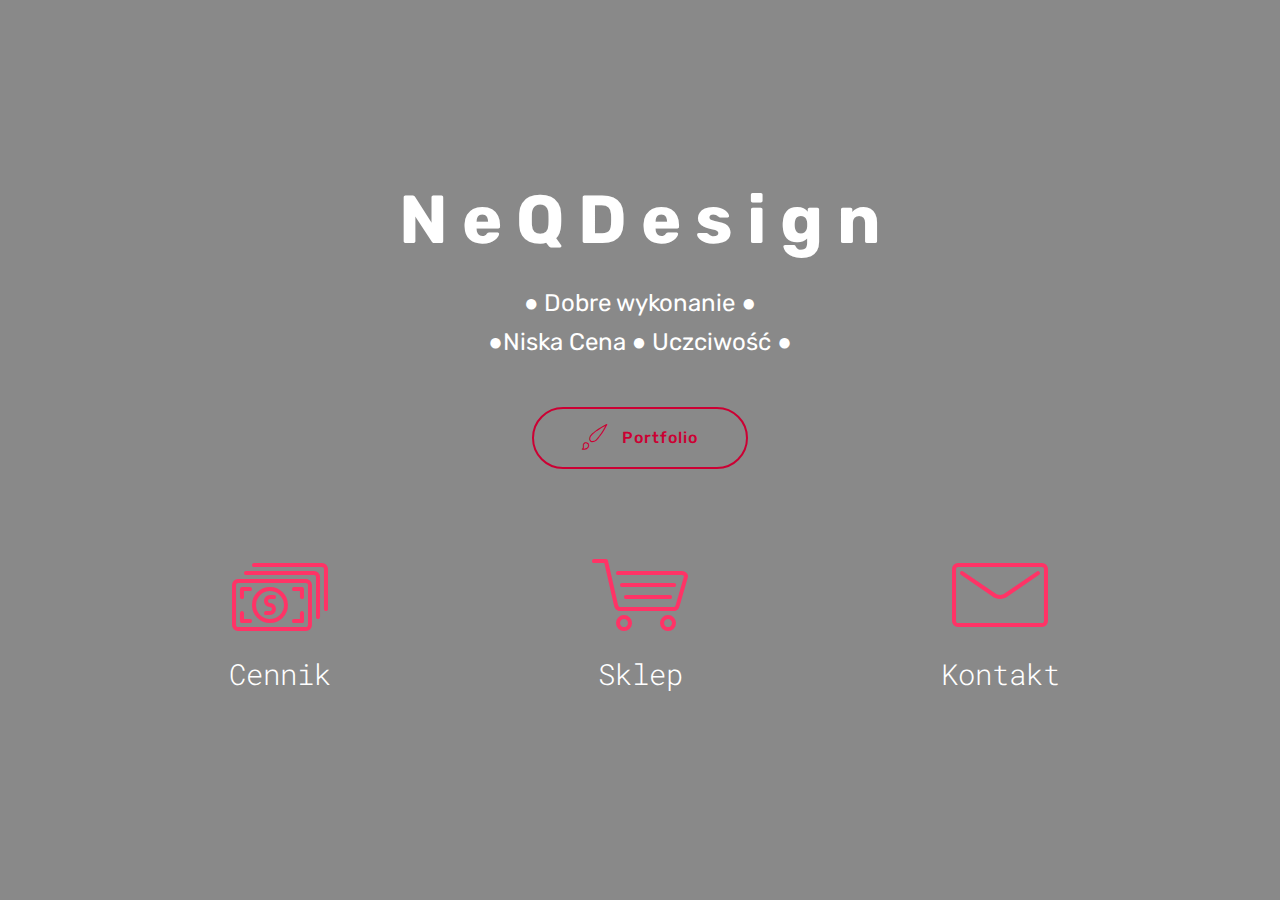
<file: index.html>
<!DOCTYPE html>
<html  >
<head>
  <!-- Site made with Mobirise Website Builder v4.12.0, https://mobirise.com -->
  <meta charset="UTF-8">
  <meta http-equiv="X-UA-Compatible" content="IE=edge">
  <meta name="generator" content="Mobirise v4.12.0, mobirise.com">
  <meta name="viewport" content="width=device-width, initial-scale=1, minimum-scale=1">
  <link rel="shortcut icon" href="assets/images/logo4.png" type="image/x-icon">
  <meta name="description" content="">
  
  <title>Home</title>
  <link rel="stylesheet" href="assets/web/assets/mobirise-icons/mobirise-icons.css">
  <link rel="stylesheet" href="assets/bootstrap/css/bootstrap.min.css">
  <link rel="stylesheet" href="assets/bootstrap/css/bootstrap-grid.min.css">
  <link rel="stylesheet" href="assets/bootstrap/css/bootstrap-reboot.min.css">
  <link rel="stylesheet" href="assets/tether/tether.min.css">
  <link rel="stylesheet" href="assets/theme/css/style.css">
  <link rel="preload" as="style" href="assets/mobirise/css/mbr-additional.css"><link rel="stylesheet" href="assets/mobirise/css/mbr-additional.css" type="text/css">
  
  
  
</head>
<body>
  <section class="header12 cid-rQoqyAyBe3 mbr-fullscreen" data-bg-video="https://www.youtube.com/watch?v=U3cqksYbZuY" id="header12-2">

    

    <div class="mbr-overlay" style="opacity: 0.5; background-color: rgb(35, 35, 35);">
    </div>

    <div class="container  ">
            <div class="media-container">
                <div class="col-md-12 align-center">
                    <h1 class="mbr-section-title pb-3 mbr-white mbr-bold mbr-fonts-style display-1">
                        N e Q D e s i g n</h1>
                    <p class="mbr-text pb-3 mbr-white mbr-fonts-style display-5">● Dobre wykonanie ●
<br>●Niska Cena ● Uczciwość ●</p>
                    <div class="mbr-section-btn align-center py-2"><a class="btn btn-md btn-secondary-outline display-7" href="https://neqdesign.pb.design"><span class="mbri-change-style mbr-iconfont mbr-iconfont-btn"></span>Portfolio</a></div>

                    <div class="icons-media-container mbr-white">
                        <div class="card col-12 col-md-6 col-lg-4">
                            <div class="icon-block">
                            <a href="page3.html">
                                <span class="mbr-iconfont mbri-cash" style="color: rgb(255, 51, 102); fill: rgb(255, 51, 102);"></span>
                            </a>
                            </div>
                            <h5 class="mbr-fonts-style display-4">
                                Cennik<br></h5>
                        </div>

                        <div class="card col-12 col-md-6 col-lg-4">
                            <div class="icon-block">
                                <a href="page5.html">
                                    <span class="mbr-iconfont mbri-shopping-cart" style="color: rgb(255, 51, 102); fill: rgb(255, 51, 102);"></span>
                                </a>
                            </div>
                            <h5 class="mbr-fonts-style display-4">Sklep</h5>
                        </div>

                        <div class="card col-12 col-md-6 col-lg-4">
                            <div class="icon-block">
                                <a href="page2.html">
                                    <span class="mbr-iconfont mbri-letter" style="color: rgb(255, 51, 102); fill: rgb(255, 51, 102);"></span>
                                </a>
                            </div>
                            <h5 class="mbr-fonts-style display-4">
                                Kontakt</h5>
                        </div>

                        
                    </div>
                </div>
            </div>
    </div>

    
</section>


  <section class="engine"><a href="https://mobirise.info/q">responsive website templates</a></section><script src="assets/web/assets/jquery/jquery.min.js"></script>
  <script src="assets/popper/popper.min.js"></script>
  <script src="assets/bootstrap/js/bootstrap.min.js"></script>
  <script src="assets/tether/tether.min.js"></script>
  <script src="assets/smoothscroll/smooth-scroll.js"></script>
  <script src="assets/vimeoplayer/jquery.mb.vimeo_player.js"></script>
  <script src="assets/ytplayer/jquery.mb.ytplayer.min.js"></script>
  <script src="assets/theme/js/script.js"></script>
  
  
</body>
</html>
</file>
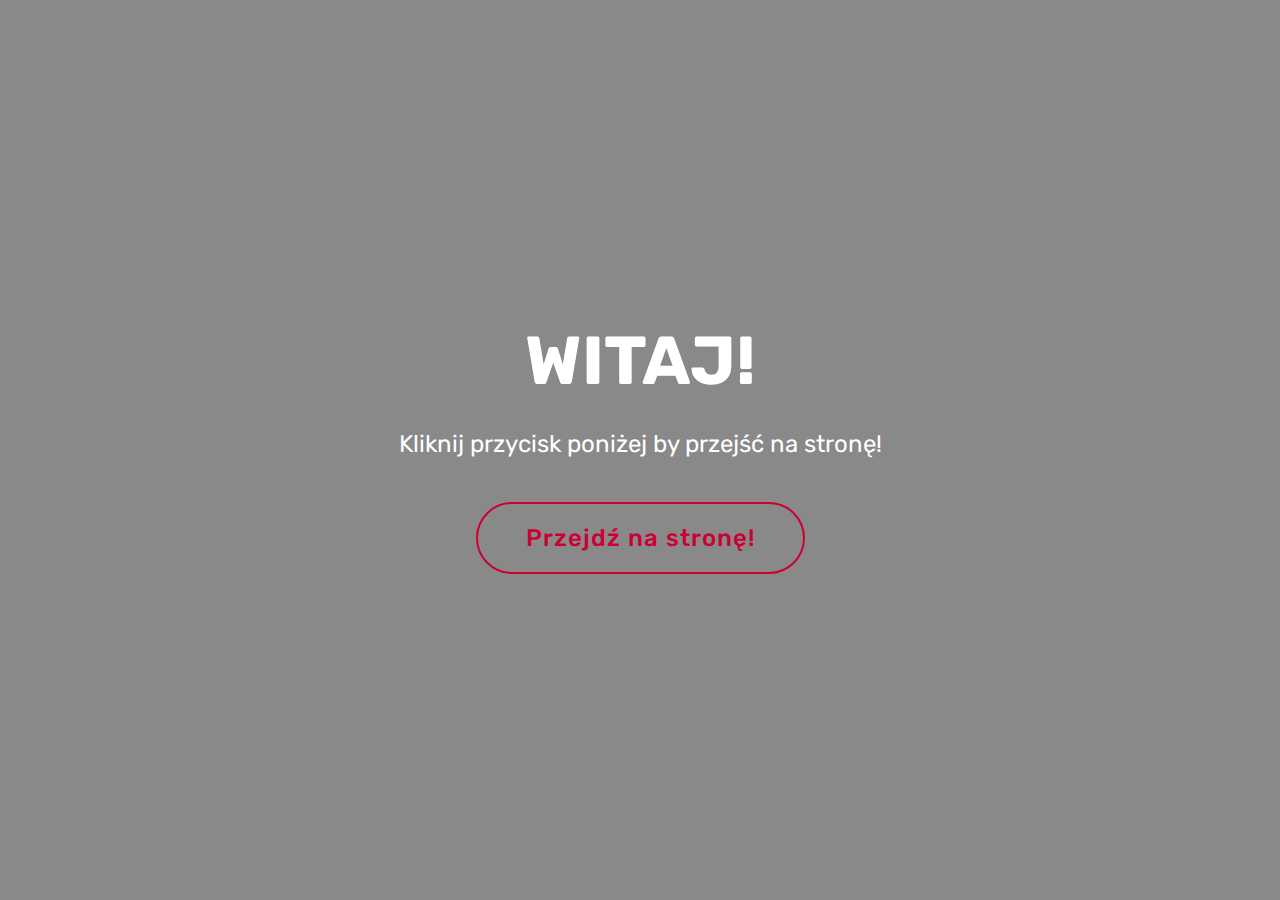
<file: page1.html>
<!DOCTYPE html>
<html  >
<head>
  <!-- Site made with Mobirise Website Builder v4.12.0, https://mobirise.com -->
  <meta charset="UTF-8">
  <meta http-equiv="X-UA-Compatible" content="IE=edge">
  <meta name="generator" content="Mobirise v4.12.0, mobirise.com">
  <meta name="viewport" content="width=device-width, initial-scale=1, minimum-scale=1">
  <link rel="shortcut icon" href="assets/images/logo4.png" type="image/x-icon">
  <meta name="description" content="Web Maker Description">
  
  <title>Witaj</title>
  <link rel="stylesheet" href="assets/web/assets/mobirise-icons/mobirise-icons.css">
  <link rel="stylesheet" href="assets/bootstrap/css/bootstrap.min.css">
  <link rel="stylesheet" href="assets/bootstrap/css/bootstrap-grid.min.css">
  <link rel="stylesheet" href="assets/bootstrap/css/bootstrap-reboot.min.css">
  <link rel="stylesheet" href="assets/tether/tether.min.css">
  <link rel="stylesheet" href="assets/theme/css/style.css">
  <link rel="preload" as="style" href="assets/mobirise/css/mbr-additional.css"><link rel="stylesheet" href="assets/mobirise/css/mbr-additional.css" type="text/css">
  
  
  
</head>
<body>
  <section class="header6 cid-rQo1omjhiQ mbr-fullscreen" data-bg-video="https://www.youtube.com/watch?v=U3cqksYbZuY" id="header6-0">

    

    <div class="mbr-overlay" style="opacity: 0.5; background-color: rgb(35, 35, 35);">
    </div>

    <div class="container">
        <div class="row justify-content-md-center">
            <div class="mbr-white col-md-10">
                <h1 class="mbr-section-title align-center mbr-bold pb-3 mbr-fonts-style display-1">
                    WITAJ!</h1>
                <p class="mbr-text align-center pb-3 mbr-fonts-style display-5">
                    Kliknij przycisk poniżej by przejść na stronę!</p>
                <div class="mbr-section-btn align-center"><a class="btn btn-md btn-secondary-outline display-5" href="index.html">Przejdź na stronę!</a></div>
            </div>
        </div>
    </div>

    
</section>


  <section class="engine"><a href="https://mobirise.info/l">free website templates</a></section><script src="assets/web/assets/jquery/jquery.min.js"></script>
  <script src="assets/popper/popper.min.js"></script>
  <script src="assets/bootstrap/js/bootstrap.min.js"></script>
  <script src="assets/tether/tether.min.js"></script>
  <script src="assets/smoothscroll/smooth-scroll.js"></script>
  <script src="assets/ytplayer/jquery.mb.ytplayer.min.js"></script>
  <script src="assets/vimeoplayer/jquery.mb.vimeo_player.js"></script>
  <script src="assets/theme/js/script.js"></script>
  
  
</body>
</html>
</file>
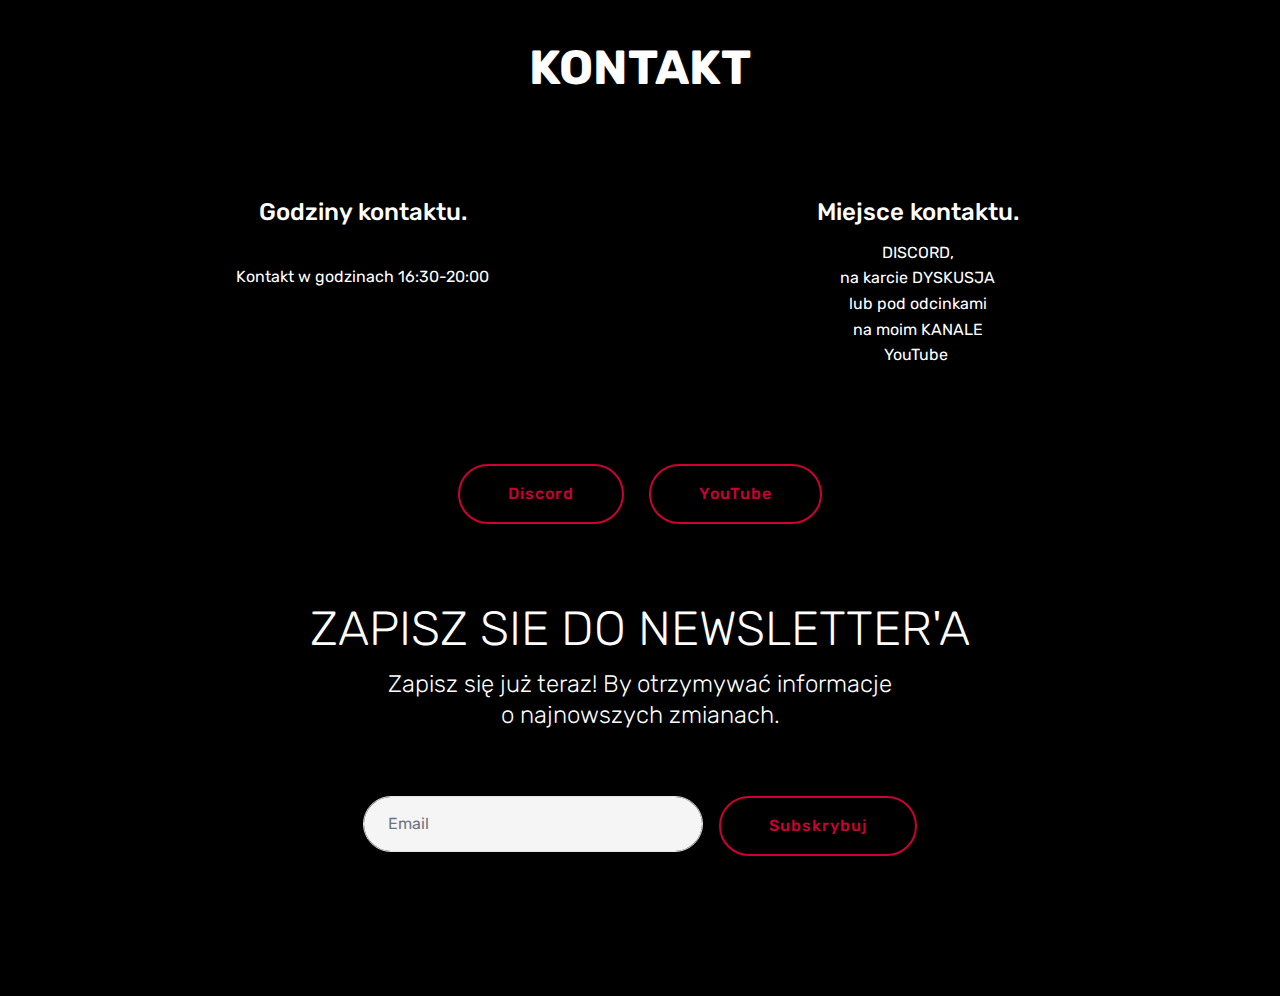
<file: page2.html>
<!DOCTYPE html>
<html  >
<head>
  <!-- Site made with Mobirise Website Builder v4.12.0, https://mobirise.com -->
  <meta charset="UTF-8">
  <meta http-equiv="X-UA-Compatible" content="IE=edge">
  <meta name="generator" content="Mobirise v4.12.0, mobirise.com">
  <meta name="viewport" content="width=device-width, initial-scale=1, minimum-scale=1">
  <link rel="shortcut icon" href="assets/images/logo4.png" type="image/x-icon">
  <meta name="description" content="Website Builder Description">
  
  <title>Kontakt</title>
  <link rel="stylesheet" href="assets/bootstrap/css/bootstrap.min.css">
  <link rel="stylesheet" href="assets/bootstrap/css/bootstrap-grid.min.css">
  <link rel="stylesheet" href="assets/bootstrap/css/bootstrap-reboot.min.css">
  <link rel="stylesheet" href="assets/tether/tether.min.css">
  <link rel="stylesheet" href="assets/theme/css/style.css">
  <link rel="preload" as="style" href="assets/mobirise/css/mbr-additional.css"><link rel="stylesheet" href="assets/mobirise/css/mbr-additional.css" type="text/css">
  
  
  
</head>
<body>
  <section once="footers" class="cid-rQM22fKABu" id="footer6-f">

    

    

    <div class="container">
        <div class="media-container-row align-center mbr-white">
            <div class="col-12">
                <p class="mbr-text mb-0 mbr-fonts-style display-2"><strong>
                    KONTAKT</strong></p>
            </div>
        </div>
    </div>
</section>

<section class="engine"><a href="https://mobirise.info/g">how to build a website for free</a></section><section class="features4 cid-rQLUZMrg53" id="features4-c">
    
         

    
    <div class="container">
        <div class="media-container-row">
            <div class="card p-3 col-12 col-md-6">
                <div class="card-wrapper media-container-row media-container-row">
                    <div class="card-box">
                        <h4 class="card-title pb-3 mbr-fonts-style display-5">Godziny kontaktu.<br><br></h4>
                        <p class="mbr-text mbr-fonts-style display-7">Kontakt w godzinach 16:30-20:00
                        </p>
                    </div>
                </div>
            </div>

            <div class="card p-3 col-12 col-md-6 col-12 col-md-6">
                <div class="card-wrapper media-container-row">
                    <div class="card-box">
                        <h4 class="card-title pb-3 mbr-fonts-style display-5">
                            Miejsce kontaktu.</h4>
                        <p class="mbr-text mbr-fonts-style display-7">DISCORD,<br>na karcie DYSKUSJA<br>lub pod odcinkami
<br>na moim KANALE<br>YouTube&nbsp;<br>
<br></p>
                    </div>
                </div>
            </div>

            

            
        </div>
    </div>
</section>

<section class="mbr-section content8 cid-rQLTcGtyun" id="content8-7">

    

    <div class="container">
        <div class="media-container-row title">
            <div class="col-12 col-md-8">
                <div class="mbr-section-btn align-center"><a class="btn btn-secondary-outline display-7" href="https://discord.gg/kU6YZDN">Discord</a>
                    <a class="btn btn-secondary-outline display-7" href="https://www.youtube.com/channel/UCSlC6FV4cAXn4xkwVwO5dmQ?view_as=subscriber">YouTube</a></div>
            </div>
        </div>
    </div>
</section>

<section class="mbr-section form3 cid-rQFevlj09W" id="form3-4">

    

    

    <div class="container">
        <div class="row justify-content-center">
            <div class="title col-12 col-lg-8">
                <h2 class="align-center pb-2 mbr-fonts-style display-2">ZAPISZ SIE DO NEWSLETTER'A</h2>
                <h3 class="mbr-section-subtitle align-center pb-5 mbr-light mbr-fonts-style display-5">Zapisz się już teraz! By otrzymywać informacje 
<div>o najnowszych zmianach.</div></h3>
            </div>
        </div>

        <div class="row py-2 justify-content-center">
            <div class="col-12 col-lg-6  col-md-8 " data-form-type="formoid">
                <!---Formbuilder Form--->
                <form action="https://mobirise.com/" method="POST" class="mbr-form form-with-styler" data-form-title="Mobirise Form"><input type="hidden" name="email" data-form-email="true" value="C+WueIugC4hr9LZbO8JzC901fs3qyUlV4DFgNlZWrVsBn7R1ZeHGTfq3ebOXPJFcNbYBPMxTngESwtOPy4KznaxFewFP2ygbLcUPjjNn1UCClm28k4UxmgIRecB50Gjp">
                    <div class="row">
                        <div hidden="hidden" data-form-alert="" class="alert alert-success col-12">Dziękujemy za zapisanie się!</div>
                        <div hidden="hidden" data-form-alert-danger="" class="alert alert-danger col-12">
                        </div>
                    </div>
                    <div class="dragArea row">
                        <div class="form-group col" data-for="email">
                            <input type="email" name="email" placeholder="Email" data-form-field="Email" required="required" class="form-control display-7" id="email-form3-4">
                        </div>
                        <div class="col-auto input-group-btn"><button type="submit" class="btn  btn-secondary-outline display-7">Subskrybuj</button></div>
                    </div>
                </form><!---Formbuilder Form--->
            </div>
        </div>
    </div>
</section>


  <script src="assets/web/assets/jquery/jquery.min.js"></script>
  <script src="assets/popper/popper.min.js"></script>
  <script src="assets/bootstrap/js/bootstrap.min.js"></script>
  <script src="assets/tether/tether.min.js"></script>
  <script src="assets/smoothscroll/smooth-scroll.js"></script>
  <script src="assets/theme/js/script.js"></script>
  <script src="assets/formoid/formoid.min.js"></script>
  
  
</body>
</html>
</file>
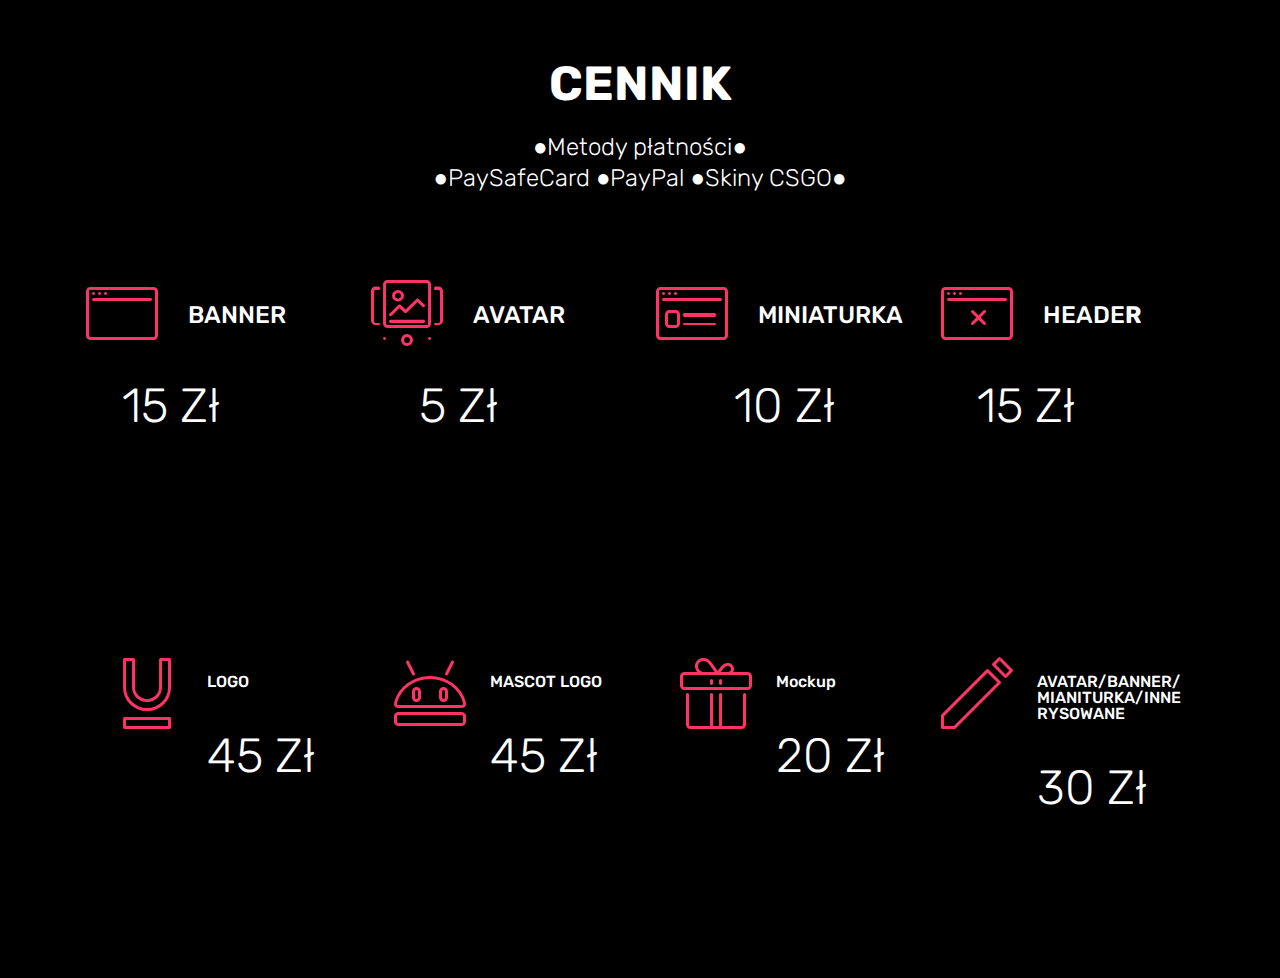
<file: page3.html>
<!DOCTYPE html>
<html  >
<head>
  <!-- Site made with Mobirise Website Builder v4.12.0, https://mobirise.com -->
  <meta charset="UTF-8">
  <meta http-equiv="X-UA-Compatible" content="IE=edge">
  <meta name="generator" content="Mobirise v4.12.0, mobirise.com">
  <meta name="viewport" content="width=device-width, initial-scale=1, minimum-scale=1">
  <link rel="shortcut icon" href="assets/images/logo4.png" type="image/x-icon">
  <meta name="description" content="Website Generator Description">
  
  <title>Cennik</title>
  <link rel="stylesheet" href="assets/web/assets/mobirise-icons/mobirise-icons.css">
  <link rel="stylesheet" href="assets/bootstrap/css/bootstrap.min.css">
  <link rel="stylesheet" href="assets/bootstrap/css/bootstrap-grid.min.css">
  <link rel="stylesheet" href="assets/bootstrap/css/bootstrap-reboot.min.css">
  <link rel="stylesheet" href="assets/tether/tether.min.css">
  <link rel="stylesheet" href="assets/theme/css/style.css">
  <link rel="preload" as="style" href="assets/mobirise/css/mbr-additional.css"><link rel="stylesheet" href="assets/mobirise/css/mbr-additional.css" type="text/css">
  
  
  
</head>
<body>
  <section class="mbr-section content4 cid-rQM1NFTHtG" id="content4-e">

    

    <div class="container">
        <div class="media-container-row">
            <div class="title col-12 col-md-8">
                <h2 class="align-center pb-3 mbr-fonts-style display-2"><strong>CENNIK</strong></h2>
                <h3 class="mbr-section-subtitle align-center mbr-light mbr-fonts-style display-5">●Metody płatności● 
<div>●PaySafeCard ●PayPal ●Skiny CSGO●</div></h3>
                
            </div>
        </div>
    </div>
</section>

<section class="engine"><a href="https://mobirise.info">Mobirise</a></section><section class="features10 cid-rQM2ttGTh5" id="features10-h">

    

    
    <div class="container">
        <div class="row justify-content-center">
            <div class="card p-3 col-12 col-md-6 col-lg-3">
                <div class="media mb-3">
                    <div class="card-img align-self-center">
                        <span class="mbr-iconfont mbri-browse" style="color: rgb(255, 51, 102); fill: rgb(255, 51, 102);"></span>
                    </div>
                    <h4 class="card-title media-body py-3 mbr-fonts-style display-5">
                        BANNER</h4>
                </div>
                <div class="card-box">
                    <p class="mbr-text mbr-fonts-style display-2">&nbsp; &nbsp;15 Zł</p>
                </div>
            </div>

            <div class="card p-3 col-12 col-md-6 col-lg-3">
                <div class="media mb-3">
                    <div class="card-img align-self-center">
                        <span class="mbr-iconfont mbri-image-slider" style="color: rgb(255, 51, 102); fill: rgb(255, 51, 102);"></span>
                    </div>
                    <h4 class="card-title media-body py-3 mbr-fonts-style display-5">
                        AVATAR</h4>
                </div>
                <div class="card-box">
                    <p class="mbr-text mbr-fonts-style display-2">&nbsp; &nbsp; 5 Zł</p>
                </div>
            </div>

            <div class="card p-3 col-12 col-md-6 col-lg-3">
                <div class="media mb-3">
                    <div class="card-img align-self-center">
                        <span class="mbr-iconfont mbri-sites" style="color: rgb(255, 51, 102); fill: rgb(255, 51, 102);"></span>
                    </div>
                    <h4 class="card-title media-body py-3 mbr-fonts-style display-5">
                        MINIATURKA</h4>
                </div>
                <div class="card-box">
                    <p class="mbr-text mbr-fonts-style display-2"><strong>&nbsp; &nbsp;</strong> &nbsp; &nbsp;10 Zł</p>
                </div>
            </div>

            <div class="card p-3 col-12 col-md-6 col-lg-3">
                <div class="media mb-3">
                    <div class="card-img align-self-center">
                        <span class="mbr-iconfont mbri-error" style="color: rgb(255, 51, 102); fill: rgb(255, 51, 102);"></span>
                    </div>
                    <h4 class="card-title media-body py-3 mbr-fonts-style display-5">
                        HEADE<strong>R</strong></h4>
                </div>
                <div class="card-box">
                    <p class="mbr-text mbr-fonts-style display-2">&nbsp; &nbsp;15 Zł</p>
                </div>
            </div>
        </div>
    </div>
</section>

<section class="features7 cid-rQM4S2zQUB" id="features7-j">
    
    

    
    <div class="container">
        <div class="row justify-content-center">

            <div class="card p-3 col-12 col-md-6 col-lg-3">
                <div class="media">
                    <div class="card-img pr-2">
                        <span class="mbr-iconfont mbri-underline" style="color: rgb(255, 51, 102); fill: rgb(255, 51, 102);"></span>
                    </div>
                    <div class="card-box media-body">
                        <h4 class="card-title py-3 mbr-fonts-style display-7">LOGO</h4>
                        <p class="mbr-text mbr-fonts-style display-2">
                           45 Zł</p>
                    </div>
                </div>
            </div>

            <div class="card p-3 col-12 col-md-6 col-lg-3">
                <div class="media"> 
                    <div class="card-img pr-2">
                        <span class="mbr-iconfont mbri-android" style="color: rgb(255, 51, 102); fill: rgb(255, 51, 102);"></span>
                    </div>
                    <div class="card-box media-body">
                        <h4 class="card-title py-3 mbr-fonts-style display-7">MASCOT LOGO</h4>
                        <p class="mbr-text mbr-fonts-style display-2">
                           45 Zł
                        </p>
                    </div>
                </div>
            </div>

            <div class="card p-3 col-12 col-md-6 col-lg-3">
                <div class="media">
                    <div class="card-img pr-2">
                        <span class="mbr-iconfont mbri-gift" style="color: rgb(255, 51, 102); fill: rgb(255, 51, 102);"></span>
                    </div>
                    <div class="media-body card-box">
                        <h4 class="card-title py-3 mbr-fonts-style display-7">
                            Mockup
                        </h4>
                        <p class="mbr-text mbr-fonts-style display-2">
                           20 Zł</p>
                    </div>
                </div>
            </div>

            <div class="card p-3 col-12 col-md-6 col-lg-3">
                <div class="media">
                    <div class="card-img pr-2">
                        <span class="mbr-iconfont mbri-edit2" style="color: rgb(255, 51, 102); fill: rgb(255, 51, 102);"></span>
                    </div>
                    <div class="card-box media-body">
                        <h4 class="card-title py-3 mbr-fonts-style display-7">AVATAR/BANNER/<br>MIANITURKA/INNE RYSOWANE</h4>
                        <p class="mbr-text mbr-fonts-style display-2">30 Zł</p>
                    </div>
                </div>
            </div>
        </div>
    </div>
</section>


  <script src="assets/web/assets/jquery/jquery.min.js"></script>
  <script src="assets/popper/popper.min.js"></script>
  <script src="assets/bootstrap/js/bootstrap.min.js"></script>
  <script src="assets/tether/tether.min.js"></script>
  <script src="assets/smoothscroll/smooth-scroll.js"></script>
  <script src="assets/theme/js/script.js"></script>
  
  
</body>
</html>
</file>
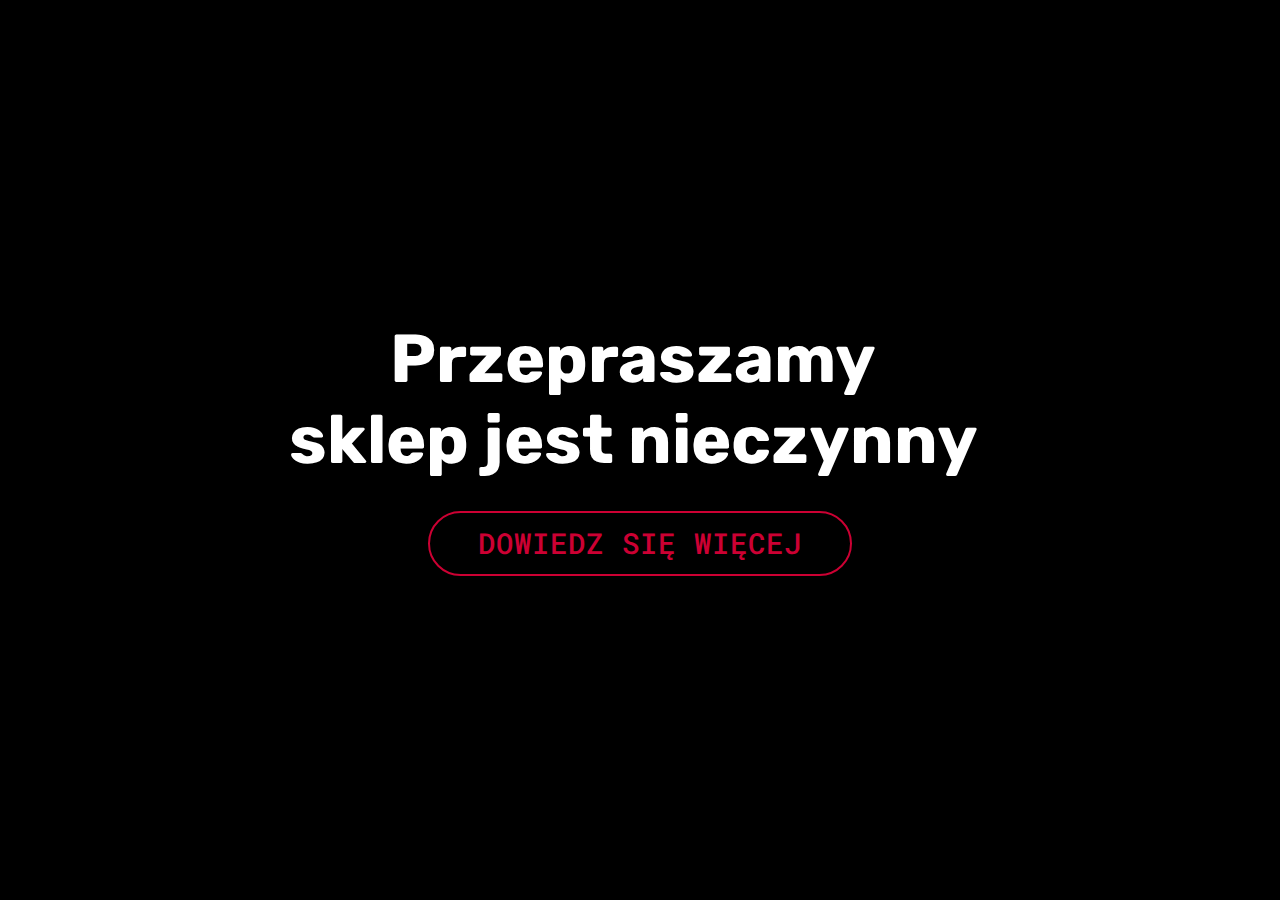
<file: page5.html>
<!DOCTYPE html>
<html  >
<head>
  <!-- Site made with Mobirise Website Builder v4.12.0, https://mobirise.com -->
  <meta charset="UTF-8">
  <meta http-equiv="X-UA-Compatible" content="IE=edge">
  <meta name="generator" content="Mobirise v4.12.0, mobirise.com">
  <meta name="viewport" content="width=device-width, initial-scale=1, minimum-scale=1">
  <link rel="shortcut icon" href="assets/images/logo4.png" type="image/x-icon">
  <meta name="description" content="Site Builder Description">
  
  <title>Sklep</title>
  <link rel="stylesheet" href="assets/bootstrap/css/bootstrap.min.css">
  <link rel="stylesheet" href="assets/bootstrap/css/bootstrap-grid.min.css">
  <link rel="stylesheet" href="assets/bootstrap/css/bootstrap-reboot.min.css">
  <link rel="stylesheet" href="assets/tether/tether.min.css">
  <link rel="stylesheet" href="assets/theme/css/style.css">
  <link rel="preload" as="style" href="assets/mobirise/css/mbr-additional.css"><link rel="stylesheet" href="assets/mobirise/css/mbr-additional.css" type="text/css">
  
  
  
</head>
<body>
  <section class="header1 cid-rQMaPUDGXi mbr-fullscreen" id="header16-k">

    

    

    <div class="container">
        <div class="row justify-content-md-center">
            <div class="col-md-10 align-center">
                <h1 class="mbr-section-title mbr-bold pb-3 mbr-fonts-style display-1">
                    Przepraszamy&nbsp;<br>sklep jest nieczynny&nbsp;<br></h1>
                
                
                <div class="mbr-section-btn"><a class="btn btn-md btn-secondary-outline display-4" href="page6.html">DOWIEDZ SIĘ WIĘCEJ</a></div>
            </div>
        </div>
    </div>

</section>


  <section class="engine"><a href="https://mobirise.info/e">how to make a site</a></section><script src="assets/web/assets/jquery/jquery.min.js"></script>
  <script src="assets/popper/popper.min.js"></script>
  <script src="assets/bootstrap/js/bootstrap.min.js"></script>
  <script src="assets/tether/tether.min.js"></script>
  <script src="assets/smoothscroll/smooth-scroll.js"></script>
  <script src="assets/theme/js/script.js"></script>
  
  
</body>
</html>
</file>
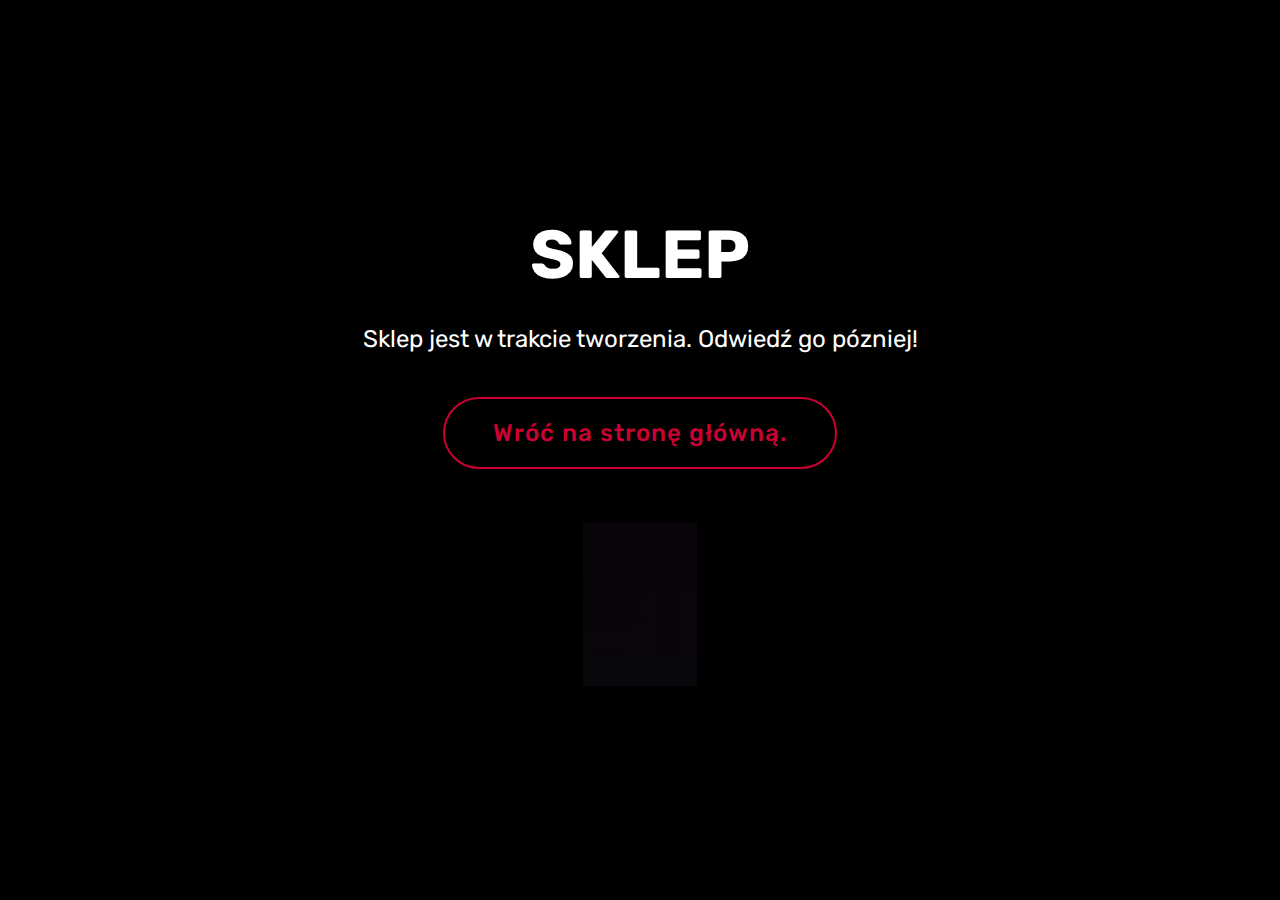
<file: page6.html>
<!DOCTYPE html>
<html  >
<head>
  <!-- Site made with Mobirise Website Builder v4.12.0, https://mobirise.com -->
  <meta charset="UTF-8">
  <meta http-equiv="X-UA-Compatible" content="IE=edge">
  <meta name="generator" content="Mobirise v4.12.0, mobirise.com">
  <meta name="viewport" content="width=device-width, initial-scale=1, minimum-scale=1">
  <link rel="shortcut icon" href="assets/images/logo4.png" type="image/x-icon">
  <meta name="description" content="Website Creator Description">
  
  <title>DOWIEDZ SIE WIECEJ</title>
  <link rel="stylesheet" href="assets/bootstrap/css/bootstrap.min.css">
  <link rel="stylesheet" href="assets/bootstrap/css/bootstrap-grid.min.css">
  <link rel="stylesheet" href="assets/bootstrap/css/bootstrap-reboot.min.css">
  <link rel="stylesheet" href="assets/tether/tether.min.css">
  <link rel="stylesheet" href="assets/theme/css/style.css">
  <link rel="preload" as="style" href="assets/mobirise/css/mbr-additional.css"><link rel="stylesheet" href="assets/mobirise/css/mbr-additional.css" type="text/css">
  
  
  
</head>
<body>
  <section class="header4 cid-rQMbl51KvF mbr-fullscreen" id="header4-l">

    

    

    <div class="container">
        <div class="row justify-content-md-center">
            <div class="media-content col-md-10">
                <h1 class="mbr-section-title align-center mbr-white pb-3 mbr-bold mbr-fonts-style display-1">
                    SKLEP</h1>
                
                <div class="mbr-text align-center mbr-white pb-3">
                    <p class="mbr-text mbr-fonts-style display-5">
                        Sklep jest w trakcie tworzenia. Odwiedź go pózniej!<br></p>
                </div>
                <div class="mbr-section-btn align-center"><a class="btn btn-md btn-secondary-outline display-5" href="index.html">Wróć na stronę główną.</a></div>
            </div>
            <div class="mbr-figure pt-5">
                <img src="assets/images/pgbktkpturbxy9intexmjewnju5zjy5nje4mmmxmgi0zwvhzthjnzhhzi5qcgeslqmah80d6m0cmpmfzqoyzqh0-1-920x500.jpeg" alt="Mobirise" title="" style="width: 10%;">
            </div>
        </div>
    </div>
</section>


  <section class="engine"><a href="https://mobirise.info/h">create your own web page for free</a></section><script src="assets/web/assets/jquery/jquery.min.js"></script>
  <script src="assets/popper/popper.min.js"></script>
  <script src="assets/bootstrap/js/bootstrap.min.js"></script>
  <script src="assets/tether/tether.min.js"></script>
  <script src="assets/smoothscroll/smooth-scroll.js"></script>
  <script src="assets/theme/js/script.js"></script>
  
  
</body>
</html>
</file>
<file: assets/web/assets/mobirise-icons/mobirise-icons.css>
@font-face {
  font-family: 'MobiriseIcons';
  src:  url('mobirise-icons.eot?spat4u');
  src:  url('mobirise-icons.eot?spat4u#iefix') format('embedded-opentype'),
    url('mobirise-icons.ttf?spat4u') format('truetype'),
    url('mobirise-icons.woff?spat4u') format('woff'),
    url('mobirise-icons.svg?spat4u#MobiriseIcons') format('svg');
  font-weight: normal;
  font-style: normal;
  font-display: swap;
}

[class^="mbri-"], [class*=" mbri-"] {
  /* use !important to prevent issues with browser extensions that change fonts */
  font-family: MobiriseIcons !important;
  speak: none;
  font-style: normal;
  font-weight: normal;
  font-variant: normal;
  text-transform: none;
  line-height: 1;

  /* Better Font Rendering =========== */
  -webkit-font-smoothing: antialiased;
  -moz-osx-font-smoothing: grayscale;
}

.mbri-add-submenu:before {
  content: "\e900";
}
.mbri-alert:before {
  content: "\e901";
}
.mbri-align-center:before {
  content: "\e902";
}
.mbri-align-justify:before {
  content: "\e903";
}
.mbri-align-left:before {
  content: "\e904";
}
.mbri-align-right:before {
  content: "\e905";
}
.mbri-android:before {
  content: "\e906";
}
.mbri-apple:before {
  content: "\e907";
}
.mbri-arrow-down:before {
  content: "\e908";
}
.mbri-arrow-next:before {
  content: "\e909";
}
.mbri-arrow-prev:before {
  content: "\e90a";
}
.mbri-arrow-up:before {
  content: "\e90b";
}
.mbri-bold:before {
  content: "\e90c";
}
.mbri-bookmark:before {
  content: "\e90d";
}
.mbri-bootstrap:before {
  content: "\e90e";
}
.mbri-briefcase:before {
  content: "\e90f";
}
.mbri-browse:before {
  content: "\e910";
}
.mbri-bulleted-list:before {
  content: "\e911";
}
.mbri-calendar:before {
  content: "\e912";
}
.mbri-camera:before {
  content: "\e913";
}
.mbri-cart-add:before {
  content: "\e914";
}
.mbri-cart-full:before {
  content: "\e915";
}
.mbri-cash:before {
  content: "\e916";
}
.mbri-change-style:before {
  content: "\e917";
}
.mbri-chat:before {
  content: "\e918";
}
.mbri-clock:before {
  content: "\e919";
}
.mbri-close:before {
  content: "\e91a";
}
.mbri-cloud:before {
  content: "\e91b";
}
.mbri-code:before {
  content: "\e91c";
}
.mbri-contact-form:before {
  content: "\e91d";
}
.mbri-credit-card:before {
  content: "\e91e";
}
.mbri-cursor-click:before {
  content: "\e91f";
}
.mbri-cust-feedback:before {
  content: "\e920";
}
.mbri-database:before {
  content: "\e921";
}
.mbri-delivery:before {
  content: "\e922";
}
.mbri-desktop:before {
  content: "\e923";
}
.mbri-devices:before {
  content: "\e924";
}
.mbri-down:before {
  content: "\e925";
}
.mbri-download:before {
  content: "\e989";
}
.mbri-drag-n-drop:before {
  content: "\e927";
}
.mbri-drag-n-drop2:before {
  content: "\e928";
}
.mbri-edit:before {
  content: "\e929";
}
.mbri-edit2:before {
  content: "\e92a";
}
.mbri-error:before {
  content: "\e92b";
}
.mbri-extension:before {
  content: "\e92c";
}
.mbri-features:before {
  content: "\e92d";
}
.mbri-file:before {
  content: "\e92e";
}
.mbri-flag:before {
  content: "\e92f";
}
.mbri-folder:before {
  content: "\e930";
}
.mbri-gift:before {
  content: "\e931";
}
.mbri-github:before {
  content: "\e932";
}
.mbri-globe:before {
  content: "\e933";
}
.mbri-globe-2:before {
  content: "\e934";
}
.mbri-growing-chart:before {
  content: "\e935";
}
.mbri-hearth:before {
  content: "\e936";
}
.mbri-help:before {
  content: "\e937";
}
.mbri-home:before {
  content: "\e938";
}
.mbri-hot-cup:before {
  content: "\e939";
}
.mbri-idea:before {
  content: "\e93a";
}
.mbri-image-gallery:before {
  content: "\e93b";
}
.mbri-image-slider:before {
  content: "\e93c";
}
.mbri-info:before {
  content: "\e93d";
}
.mbri-italic:before {
  content: "\e93e";
}
.mbri-key:before {
  content: "\e93f";
}
.mbri-laptop:before {
  content: "\e940";
}
.mbri-layers:before {
  content: "\e941";
}
.mbri-left-right:before {
  content: "\e942";
}
.mbri-left:before {
  content: "\e943";
}
.mbri-letter:before {
  content: "\e944";
}
.mbri-like:before {
  content: "\e945";
}
.mbri-link:before {
  content: "\e946";
}
.mbri-lock:before {
  content: "\e947";
}
.mbri-login:before {
  content: "\e948";
}
.mbri-logout:before {
  content: "\e949";
}
.mbri-magic-stick:before {
  content: "\e94a";
}
.mbri-map-pin:before {
  content: "\e94b";
}
.mbri-menu:before {
  content: "\e94c";
}
.mbri-mobile:before {
  content: "\e94d";
}
.mbri-mobile2:before {
  content: "\e94e";
}
.mbri-mobirise:before {
  content: "\e94f";
}
.mbri-more-horizontal:before {
  content: "\e950";
}
.mbri-more-vertical:before {
  content: "\e951";
}
.mbri-music:before {
  content: "\e952";
}
.mbri-new-file:before {
  content: "\e953";
}
.mbri-numbered-list:before {
  content: "\e954";
}
.mbri-opened-folder:before {
  content: "\e955";
}
.mbri-pages:before {
  content: "\e956";
}
.mbri-paper-plane:before {
  content: "\e957";
}
.mbri-paperclip:before {
  content: "\e958";
}
.mbri-photo:before {
  content: "\e959";
}
.mbri-photos:before {
  content: "\e95a";
}
.mbri-pin:before {
  content: "\e95b";
}
.mbri-play:before {
  content: "\e95c";
}
.mbri-plus:before {
  content: "\e95d";
}
.mbri-preview:before {
  content: "\e95e";
}
.mbri-print:before {
  content: "\e95f";
}
.mbri-protect:before {
  content: "\e960";
}
.mbri-question:before {
  content: "\e961";
}
.mbri-quote-left:before {
  content: "\e962";
}
.mbri-quote-right:before {
  content: "\e963";
}
.mbri-refresh:before {
  content: "\e964";
}
.mbri-responsive:before {
  content: "\e965";
}
.mbri-right:before {
  content: "\e966";
}
.mbri-rocket:before {
  content: "\e967";
}
.mbri-sad-face:before {
  content: "\e968";
}
.mbri-sale:before {
  content: "\e969";
}
.mbri-save:before {
  content: "\e96a";
}
.mbri-search:before {
  content: "\e96b";
}
.mbri-setting:before {
  content: "\e96c";
}
.mbri-setting2:before {
  content: "\e96d";
}
.mbri-setting3:before {
  content: "\e96e";
}
.mbri-share:before {
  content: "\e96f";
}
.mbri-shopping-bag:before {
  content: "\e970";
}
.mbri-shopping-basket:before {
  content: "\e971";
}
.mbri-shopping-cart:before {
  content: "\e972";
}
.mbri-sites:before {
  content: "\e973";
}
.mbri-smile-face:before {
  content: "\e974";
}
.mbri-speed:before {
  content: "\e975";
}
.mbri-star:before {
  content: "\e976";
}
.mbri-success:before {
  content: "\e977";
}
.mbri-sun:before {
  content: "\e978";
}
.mbri-sun2:before {
  content: "\e979";
}
.mbri-tablet:before {
  content: "\e97a";
}
.mbri-tablet-vertical:before {
  content: "\e97b";
}
.mbri-target:before {
  content: "\e97c";
}
.mbri-timer:before {
  content: "\e97d";
}
.mbri-to-ftp:before {
  content: "\e97e";
}
.mbri-to-local-drive:before {
  content: "\e97f";
}
.mbri-touch-swipe:before {
  content: "\e980";
}
.mbri-touch:before {
  content: "\e981";
}
.mbri-trash:before {
  content: "\e982";
}
.mbri-underline:before {
  content: "\e983";
}
.mbri-unlink:before {
  content: "\e984";
}
.mbri-unlock:before {
  content: "\e985";
}
.mbri-up-down:before {
  content: "\e986";
}
.mbri-up:before {
  content: "\e987";
}
.mbri-update:before {
  content: "\e988";
}
.mbri-upload:before {
 content: "\e926"; 
}
.mbri-user:before {
  content: "\e98a";
}
.mbri-user2:before {
  content: "\e98b";
}
.mbri-users:before {
  content: "\e98c";
}
.mbri-video:before {
  content: "\e98d";
}
.mbri-video-play:before {
  content: "\e98e";
}
.mbri-watch:before {
  content: "\e98f";
}
.mbri-website-theme:before {
  content: "\e990";
}
.mbri-wifi:before {
  content: "\e991";
}
.mbri-windows:before {
  content: "\e992";
}
.mbri-zoom-out:before {
  content: "\e993";
}
.mbri-redo:before {
  content: "\e994";
}
.mbri-undo:before {
  content: "\e995";
}
</file>
<file: assets/theme/css/style.css>
/*!
 * Mobirise v4 theme (https://mobirise.com/)
 * Copyright 2017 Mobirise
 */
section {
  background-color: #eeeeee; }

body {
  font-style: normal;
  line-height: 1.5; }

section,
.container,
.container-fluid {
  position: relative;
  word-wrap: break-word; }

a.mbr-iconfont:hover {
  text-decoration: none; }

.article .lead p,
.article .lead ul,
.article .lead ol,
.article .lead pre,
.article .lead blockquote {
  margin-bottom: 0; }

ul,
ol,
pre,
blockquote {
  margin-bottom: 2.3125rem; }

pre {
  background: #f4f4f4;
  padding: 10px 24px;
  white-space: pre-wrap; }

.inactive {
  -webkit-user-select: none;
  -moz-user-select: none;
  -ms-user-select: none;
  user-select: none;
  pointer-events: none;
  -webkit-user-drag: none;
  user-drag: none; }

.mbr-section__comments .row {
  justify-content: center;
  -webkit-justify-content: center; }

a {
  font-style: normal;
  font-weight: 400;
  cursor: pointer; }
  a, a:hover {
    text-decoration: none; }

figure {
  margin-bottom: 0; }

body {
  color: #232323; }

h1,
h2,
h3,
h4,
h5,
h6,
.h1,
.h2,
.h3,
.h4,
.h5,
.h6,
.display-1,
.display-2,
.display-3,
.display-4 {
  line-height: 1;
  word-break: break-word;
  word-wrap: break-word; }

.mbr-section-title {
  font-style: normal;
  line-height: 1.2; }

.mbr-section-subtitle {
  line-height: 1.3; }

.mbr-text {
  font-style: normal;
  line-height: 1.6; }

b,
strong {
  font-weight: bold; }

blockquote {
  padding: 10px 0 10px 20px;
  position: relative;
  border-left: 2px solid;
  border-color: #ff3366; }

input:-webkit-autofill, input:-webkit-autofill:hover, input:-webkit-autofill:focus, input:-webkit-autofill:active {
  transition-delay: 9999s;
  transition-property: background-color, color; }

textarea[type='hidden'] {
  display: none; }

body {
  position: relative; }

section {
  background-position: 50% 50%;
  background-repeat: no-repeat;
  background-size: cover; }
  section .mbr-background-video,
  section .mbr-background-video-preview {
    position: absolute;
    bottom: 0;
    left: 0;
    right: 0;
    top: 0; }

.hidden {
  visibility: hidden; }

.mbr-z-index20 {
  z-index: 20; }

/*! Base colors */
.mbr-white {
  color: #ffffff; }

.mbr-black {
  color: #000000; }

.mbr-bg-white {
  background-color: #ffffff; }

.mbr-bg-black {
  background-color: #000000; }

/*! Text-aligns */
.align-left {
  text-align: left; }

.align-center {
  text-align: center; }

.align-right {
  text-align: right; }

@media (max-width: 767px) {
  .align-left,
  .align-center,
  .align-right,
  .mbr-section-btn,
  .mbr-section-title {
    text-align: center; } }
/*! Font-weight  */
.mbr-light {
  font-weight: 300; }

.mbr-regular {
  font-weight: 400; }

.mbr-semibold {
  font-weight: 500; }

.mbr-bold {
  font-weight: 700; }

/*! Media  */
.media-size-item {
  -webkit-flex: 1 1 auto;
  -moz-flex: 1 1 auto;
  -ms-flex: 1 1 auto;
  -o-flex: 1 1 auto;
  flex: 1 1 auto; }

.media-content {
  -webkit-flex-basis: 100%;
  flex-basis: 100%; }

.media-container-row {
  display: -ms-flexbox;
  display: -webkit-flex;
  display: flex;
  -webkit-flex-direction: row;
  -ms-flex-direction: row;
  flex-direction: row;
  -webkit-flex-wrap: wrap;
  -ms-flex-wrap: wrap;
  flex-wrap: wrap;
  -webkit-justify-content: center;
  -ms-flex-pack: center;
  justify-content: center;
  -webkit-align-content: center;
  -ms-flex-line-pack: center;
  align-content: center;
  -webkit-align-items: start;
  -ms-flex-align: start;
  align-items: start; }
  .media-container-row .media-size-item {
    width: 400px; }

.media-container-column {
  display: -ms-flexbox;
  display: -webkit-flex;
  display: flex;
  -webkit-flex-direction: column;
  -ms-flex-direction: column;
  flex-direction: column;
  -webkit-flex-wrap: wrap;
  -ms-flex-wrap: wrap;
  flex-wrap: wrap;
  -webkit-justify-content: center;
  -ms-flex-pack: center;
  justify-content: center;
  -webkit-align-content: center;
  -ms-flex-line-pack: center;
  align-content: center;
  -webkit-align-items: stretch;
  -ms-flex-align: stretch;
  align-items: stretch; }
  .media-container-column > * {
    width: 100%; }

@media (min-width: 992px) {
  .media-container-row {
    -webkit-flex-wrap: nowrap;
    -ms-flex-wrap: nowrap;
    flex-wrap: nowrap; } }
figure {
  overflow: hidden; }

figure[mbr-media-size] {
  transition: width 0.1s; }

.mbr-figure img,
.mbr-figure iframe {
  display: block;
  width: 100%; }

.card {
  background-color: transparent;
  border: none; }

.card-box {
  width: 100%; }

.card-img {
  text-align: center;
  flex-shrink: 0;
  -webkit-flex-shrink: 0; }

.media {
  max-width: 100%;
  margin: 0 auto; }

.mbr-figure {
  -ms-flex-item-align: center;
  -ms-grid-row-align: center;
  -webkit-align-self: center;
  align-self: center; }

.media-container > div {
  max-width: 100%; }

.mbr-figure img,
.card-img img {
  width: 100%; }

@media (max-width: 991px) {
  .media-size-item {
    width: auto !important; }

  .media {
    width: auto; }

  .mbr-figure {
    width: 100% !important; } }
/*! Buttons */
.btn {
  font-weight: 500;
  border-width: 2px;
  font-style: normal;
  letter-spacing: 1px;
  margin: .4rem .8rem;
  white-space: normal;
  -webkit-transition: all .3s ease-in-out;
  -moz-transition: all .3s ease-in-out;
  transition: all .3s ease-in-out;
  display: inline-flex;
  align-items: center;
  justify-content: center;
  word-break: break-word;
  -webkit-align-items: center;
  -webkit-justify-content: center;
  display: -webkit-inline-flex; }

.btn-sm {
  font-weight: 500;
  letter-spacing: 1px;
  -webkit-transition: all .3s ease-in-out;
  -moz-transition: all .3s ease-in-out;
  transition: all .3s ease-in-out; }

.btn-md {
  font-weight: 500;
  letter-spacing: 1px;
  margin: .4rem .8rem !important;
  -webkit-transition: all .3s ease-in-out;
  -moz-transition: all .3s ease-in-out;
  transition: all .3s ease-in-out; }

.btn-lg {
  font-weight: 500;
  letter-spacing: 1px;
  margin: .4rem .8rem !important;
  -webkit-transition: all .3s ease-in-out;
  -moz-transition: all .3s ease-in-out;
  transition: all .3s ease-in-out; }

.mbr-section-btn {
  margin-left: -0.25rem;
  margin-right: -0.25rem;
  font-size: 0; }

nav .mbr-section-btn {
  margin-left: 0rem;
  margin-right: 0rem; }

.btn-form {
  border-radius: 0; }
  .btn-form:hover {
    cursor: pointer; }

/*! Btn icon margin */
.btn .mbr-iconfont,
.btn.btn-sm .mbr-iconfont {
  cursor: pointer;
  margin-right: 0.5rem; }

.btn.btn-md .mbr-iconfont,
.btn.btn-md .mbr-iconfont {
  margin-right: 0.8rem; }

.mbr-regular {
  font-weight: 400; }

.mbr-semibold {
  font-weight: 500; }

.mbr-bold {
  font-weight: 700; }

[type='submit'] {
  -webkit-appearance: none; }

/*! Full-screen */
.mbr-fullscreen .mbr-overlay {
  min-height: 100vh; }

.mbr-fullscreen {
  display: flex;
  display: -webkit-flex;
  display: -moz-flex;
  display: -ms-flex;
  display: -o-flex;
  align-items: center;
  -webkit-align-items: center;
  min-height: 100vh;
  padding-top: 3rem;
  padding-bottom: 3rem; }

/*! Map */
.map {
  height: 25rem;
  position: relative; }
  .map iframe {
    width: 100%;
    height: 100%; }

.mbr-overlay {
  background-color: #000;
  bottom: 0;
  left: 0;
  opacity: .5;
  position: absolute;
  right: 0;
  top: 0;
  z-index: 0;
  pointer-events: none; }

/* Form */
blockquote {
  font-style: italic;
  padding: 10px 0 10px 20px;
  font-size: 1.09rem;
  position: relative;
  border-width: 3px; }

.form-control {
  background-color: #f5f5f5;
  box-shadow: none;
  color: #565656;
  line-height: 1.43;
  min-height: 3.5em;
  padding: 1.07em .5em; }
  .form-control, .form-control:focus {
    border: 1px solid #e8e8e8; }
  .form-active .form-control:invalid {
    border-color: red; }

.form-control-label {
  position: relative;
  cursor: pointer;
  margin-bottom: .357em;
  padding: 0; }

.alert {
  color: #ffffff;
  border-radius: 0;
  border: 0;
  font-size: .875rem;
  line-height: 1.5;
  margin-bottom: 1.875rem;
  padding: 1.25rem;
  position: relative; }
  .alert.alert-form::after {
    background-color: inherit;
    bottom: -7px;
    content: "";
    display: block;
    height: 14px;
    left: 50%;
    margin-left: -7px;
    position: absolute;
    transform: rotate(45deg);
    width: 14px;
    -webkit-transform: rotate(45deg); }

.form-asterisk {
  font-family: initial;
  position: absolute;
  top: -2px;
  font-weight: normal; }

/*! Scroll to top arrow */
#scrollToTop a i:before {
  content: '';
  position: absolute;
  height: 40%;
  top: 25%;
  background: #fff;
  width: 2px;
  left: calc(50% - 1px); }
#scrollToTop a i:after {
  content: '';
  position: absolute;
  display: block;
  border-top: 2px solid #fff;
  border-right: 2px solid #fff;
  width: 40%;
  height: 40%;
  left: 30%;
  bottom: 30%;
  transform: rotate(135deg);
  -webkit-transform: rotate(135deg); }

.mbr-arrow-up {
  bottom: 25px;
  right: 90px;
  position: fixed;
  text-align: right;
  z-index: 5000;
  color: #ffffff;
  font-size: 32px;
  transform: rotate(180deg);
  -webkit-transform: rotate(180deg); }

.mbr-arrow-up a {
  background: rgba(0, 0, 0, 0.2);
  border-radius: 3px;
  color: #fff;
  display: inline-block;
  height: 60px;
  width: 60px;
  outline-style: none !important;
  position: relative;
  text-decoration: none;
  transition: all 0.3s ease-in-out;
  cursor: pointer;
  text-align: center; }
  .mbr-arrow-up a:hover {
    background-color: rgba(0, 0, 0, 0.4); }
  .mbr-arrow-up a i {
    line-height: 60px; }

.mbr-arrow-up-icon {
  display: block;
  color: #fff; }

.mbr-arrow-up-icon::before {
  content: '\203a';
  display: inline-block;
  font-family: serif;
  font-size: 32px;
  line-height: 1;
  font-style: normal;
  position: relative;
  top: 6px;
  left: -4px;
  -webkit-transform: rotate(-90deg);
  transform: rotate(-90deg); }

/*! Arrow Down */
.mbr-arrow {
  position: absolute;
  bottom: 45px;
  left: 50%;
  width: 60px;
  height: 60px;
  cursor: pointer;
  background-color: rgba(80, 80, 80, 0.5);
  border-radius: 50%;
  -webkit-transform: translateX(-50%);
  transform: translateX(-50%); }
  .mbr-arrow > a {
    display: inline-block;
    text-decoration: none;
    outline-style: none;
    -webkit-animation: arrowdown 1.7s ease-in-out infinite;
    animation: arrowdown 1.7s ease-in-out infinite; }
    .mbr-arrow > a > i {
      position: absolute;
      top: -2px;
      left: 15px;
      font-size: 2rem; }

@keyframes arrowdown {
  0% {
    transform: translateY(0px);
    -webkit-transform: translateY(0px); }
  50% {
    transform: translateY(-5px);
    -webkit-transform: translateY(-5px); }
  100% {
    transform: translateY(0px);
    -webkit-transform: translateY(0px); } }
@-webkit-keyframes arrowdown {
  0% {
    transform: translateY(0px);
    -webkit-transform: translateY(0px); }
  50% {
    transform: translateY(-5px);
    -webkit-transform: translateY(-5px); }
  100% {
    transform: translateY(0px);
    -webkit-transform: translateY(0px); } }
@media (max-width: 500px) {
  .mbr-arrow-up {
    left: 50%;
    right: auto;
    transform: translateX(-50%) rotate(180deg);
    -webkit-transform: translateX(-50%) rotate(180deg); } }
/*Gradients animation*/
@keyframes gradient-animation {
  from {
    background-position: 0% 100%;
    animation-timing-function: ease-in-out; }
  to {
    background-position: 100% 0%;
    animation-timing-function: ease-in-out; } }
@-webkit-keyframes gradient-animation {
  from {
    background-position: 0% 100%;
    animation-timing-function: ease-in-out; }
  to {
    background-position: 100% 0%;
    animation-timing-function: ease-in-out; } }
.bg-gradient {
  background-size: 200% 200%;
  animation: gradient-animation 5s infinite alternate;
  -webkit-animation: gradient-animation 5s infinite alternate; }

.menu .navbar-brand {
  display: -webkit-flex; }
  .menu .navbar-brand span {
    display: flex;
    display: -webkit-flex; }
  .menu .navbar-brand .navbar-caption-wrap {
    display: -webkit-flex; }
  .menu .navbar-brand .navbar-logo img {
    display: -webkit-flex; }
@media (min-width: 768px) and (max-width: 1023px) {
  .menu .navbar-toggleable-sm .navbar-nav {
    display: -webkit-box;
    display: -webkit-flex;
    display: -ms-flexbox; } }
@media (max-width: 1023px) {
  .menu .navbar-collapse {
    max-height: 93.5vh; }
    .menu .navbar-collapse.show {
      overflow: auto; } }
@media (min-width: 1024px) {
  .menu .navbar-nav.nav-dropdown {
    display: -webkit-flex; }
  .menu .navbar-toggleable-sm .navbar-collapse {
    display: -webkit-flex !important; }
  .menu .collapsed .navbar-collapse {
    max-height: 93.5vh; }
    .menu .collapsed .navbar-collapse.show {
      overflow: auto; } }
@media (max-width: 767px) {
  .menu .navbar-collapse {
    max-height: 80vh; } }

/* Others*/
.note-check a[data-value=Rubik] {
  font-style: normal; }

.mbr-arrow a {
  color: #ffffff; }

@media (max-width: 767px) {
  .mbr-arrow {
    display: none; } }
.navbar {
  display: -webkit-flex;
  -webkit-flex-wrap: wrap;
  -webkit-align-items: center;
  -webkit-justify-content: space-between; }

.navbar-collapse {
  -webkit-flex-basis: 100%;
  -webkit-flex-grow: 1;
  -webkit-align-items: center; }

.nav-dropdown .link {
  padding: 0.667em 1.667em !important;
  margin: 0 !important; }

.nav {
  display: -webkit-flex;
  -webkit-flex-wrap: wrap; }

.row {
  display: -webkit-flex;
  -webkit-flex-wrap: wrap; }

.justify-content-center {
  -webkit-justify-content: center; }

.form-inline {
  display: -webkit-flex;
  -webkit-flex-flow: row wrap;
  -webkit-align-items: center; }

.card-wrapper {
  -webkit-flex: 1; }

.carousel-control {
  z-index: 10;
  display: -webkit-flex;
  -webkit-align-items: center;
  -webkit-justify-content: center; }

.carousel-controls {
  display: -webkit-flex; }

.media {
  display: -webkit-flex; }

.form-group:focus {
  outline: none; }

.jq-selectbox__select {
  padding: 1.07em 0.5em;
  position: absolute;
  top: 0;
  left: 0;
  width: 100%; }

.jq-selectbox__dropdown {
  position: absolute;
  top: 100% !important;
  left: 0 !important;
  width: 100% !important; }

.jq-selectbox__trigger-arrow {
  transform: translateY(-50%); }

.jq-selectbox li {
  padding: 1.07em 0.5em; }

input[type='range'] {
  padding-left: 0 !important;
  padding-right: 0 !important; }

.modal-dialog,
.modal-content {
  height: 100%; }

.modal-dialog .carousel-inner {
  height: calc(100vh - 1.75rem); }
  @media (max-width: 575px) {
    .modal-dialog .carousel-inner {
      height: calc(100vh - 1rem); } }

.carousel-item {
  text-align: center; }

.carousel-item img {
  margin: auto; }

.navbar-toggler {
  -webkit-align-self: flex-start;
  -ms-flex-item-align: start;
  align-self: flex-start;
  padding: 0.25rem 0.75rem;
  font-size: 1.25rem;
  line-height: 1;
  background: transparent;
  border: 1px solid transparent;
  -webkit-border-radius: 0.25rem;
  border-radius: 0.25rem; }

.navbar-toggler:focus,
.navbar-toggler:hover {
  text-decoration: none; }

.navbar-toggler-icon {
  display: inline-block;
  width: 1.5em;
  height: 1.5em;
  vertical-align: middle;
  content: '';
  background: no-repeat center center;
  -webkit-background-size: 100% 100%;
  -o-background-size: 100% 100%;
  background-size: 100% 100%; }

.navbar-toggler-left {
  position: absolute;
  left: 1rem; }

.navbar-toggler-right {
  position: absolute;
  right: 1rem; }

@media (max-width: 575px) {
  .navbar-toggleable .navbar-nav .dropdown-menu {
    position: static;
    float: none; }

  .navbar-toggleable > .container {
    padding-right: 0;
    padding-left: 0; } }
@media (min-width: 576px) {
  .navbar-toggleable {
    -webkit-box-orient: horizontal;
    -webkit-box-direction: normal;
    -webkit-flex-direction: row;
    -ms-flex-direction: row;
    flex-direction: row;
    -webkit-flex-wrap: nowrap;
    -ms-flex-wrap: nowrap;
    flex-wrap: nowrap;
    -webkit-box-align: center;
    -webkit-align-items: center;
    -ms-flex-align: center;
    align-items: center; }

  .navbar-toggleable .navbar-nav {
    -webkit-box-orient: horizontal;
    -webkit-box-direction: normal;
    -webkit-flex-direction: row;
    -ms-flex-direction: row;
    flex-direction: row; }

  .navbar-toggleable .navbar-nav .nav-link {
    padding-right: 0.5rem;
    padding-left: 0.5rem; }

  .navbar-toggleable > .container {
    display: -webkit-box;
    display: -webkit-flex;
    display: -ms-flexbox;
    display: flex;
    -webkit-flex-wrap: nowrap;
    -ms-flex-wrap: nowrap;
    flex-wrap: nowrap;
    -webkit-box-align: center;
    -webkit-align-items: center;
    -ms-flex-align: center;
    align-items: center; }

  .navbar-toggleable .navbar-collapse {
    display: -webkit-box !important;
    display: -webkit-flex !important;
    display: -ms-flexbox !important;
    display: flex !important;
    width: 100%; }

  .navbar-toggleable .navbar-toggler {
    display: none; } }
@media (max-width: 767px) {
  .navbar-toggleable-sm .navbar-nav .dropdown-menu {
    position: static;
    float: none; }

  .navbar-toggleable-sm > .container {
    padding-right: 0;
    padding-left: 0; } }
@media (min-width: 768px) {
  .navbar-toggleable-sm {
    -webkit-box-orient: horizontal;
    -webkit-box-direction: normal;
    -webkit-flex-direction: row;
    -ms-flex-direction: row;
    flex-direction: row;
    -webkit-flex-wrap: nowrap;
    -ms-flex-wrap: nowrap;
    flex-wrap: nowrap;
    -webkit-box-align: center;
    -webkit-align-items: center;
    -ms-flex-align: center;
    align-items: center; }

  .navbar-toggleable-sm .navbar-nav {
    -webkit-box-orient: horizontal;
    -webkit-box-direction: normal;
    -webkit-flex-direction: row;
    -ms-flex-direction: row;
    flex-direction: row; }

  .navbar-toggleable-sm .navbar-nav .nav-link {
    padding-right: 0.5rem;
    padding-left: 0.5rem; }

  .navbar-toggleable-sm > .container {
    display: -webkit-box;
    display: -webkit-flex;
    display: -ms-flexbox;
    display: flex;
    -webkit-flex-wrap: nowrap;
    -ms-flex-wrap: nowrap;
    flex-wrap: nowrap;
    -webkit-box-align: center;
    -webkit-align-items: center;
    -ms-flex-align: center;
    align-items: center; }

  .navbar-toggleable-sm .navbar-collapse {
    display: none;
    width: 100%; }

  .navbar-toggleable-sm .navbar-toggler {
    display: none; } }
@media (max-width: 1023px) {
  .navbar-toggleable-md .navbar-nav .dropdown-menu {
    position: static;
    float: none; }

  .navbar-toggleable-md > .container {
    padding-right: 0;
    padding-left: 0; } }
@media (min-width: 1024px) {
  .navbar-toggleable-md {
    -webkit-box-orient: horizontal;
    -webkit-box-direction: normal;
    -webkit-flex-direction: row;
    -ms-flex-direction: row;
    flex-direction: row;
    -webkit-flex-wrap: nowrap;
    -ms-flex-wrap: nowrap;
    flex-wrap: nowrap;
    -webkit-box-align: center;
    -webkit-align-items: center;
    -ms-flex-align: center;
    align-items: center; }

  .navbar-toggleable-md .navbar-nav {
    -webkit-box-orient: horizontal;
    -webkit-box-direction: normal;
    -webkit-flex-direction: row;
    -ms-flex-direction: row;
    flex-direction: row; }

  .navbar-toggleable-md .navbar-nav .nav-link {
    padding-right: 0.5rem;
    padding-left: 0.5rem; }

  .navbar-toggleable-md > .container {
    display: -webkit-box;
    display: -webkit-flex;
    display: -ms-flexbox;
    display: flex;
    -webkit-flex-wrap: nowrap;
    -ms-flex-wrap: nowrap;
    flex-wrap: nowrap;
    -webkit-box-align: center;
    -webkit-align-items: center;
    -ms-flex-align: center;
    align-items: center; }

  .navbar-toggleable-md .navbar-collapse {
    display: -webkit-box !important;
    display: -webkit-flex !important;
    display: -ms-flexbox !important;
    display: flex !important;
    width: 100%; }

  .navbar-toggleable-md .navbar-toggler {
    display: none; } }
@media (max-width: 1199px) {
  .navbar-toggleable-lg .navbar-nav .dropdown-menu {
    position: static;
    float: none; }

  .navbar-toggleable-lg > .container {
    padding-right: 0;
    padding-left: 0; } }
@media (min-width: 1200px) {
  .navbar-toggleable-lg {
    -webkit-box-orient: horizontal;
    -webkit-box-direction: normal;
    -webkit-flex-direction: row;
    -ms-flex-direction: row;
    flex-direction: row;
    -webkit-flex-wrap: nowrap;
    -ms-flex-wrap: nowrap;
    flex-wrap: nowrap;
    -webkit-box-align: center;
    -webkit-align-items: center;
    -ms-flex-align: center;
    align-items: center; }

  .navbar-toggleable-lg .navbar-nav {
    -webkit-box-orient: horizontal;
    -webkit-box-direction: normal;
    -webkit-flex-direction: row;
    -ms-flex-direction: row;
    flex-direction: row; }

  .navbar-toggleable-lg .navbar-nav .nav-link {
    padding-right: 0.5rem;
    padding-left: 0.5rem; }

  .navbar-toggleable-lg > .container {
    display: -webkit-box;
    display: -webkit-flex;
    display: -ms-flexbox;
    display: flex;
    -webkit-flex-wrap: nowrap;
    -ms-flex-wrap: nowrap;
    flex-wrap: nowrap;
    -webkit-box-align: center;
    -webkit-align-items: center;
    -ms-flex-align: center;
    align-items: center; }

  .navbar-toggleable-lg .navbar-collapse {
    display: -webkit-box !important;
    display: -webkit-flex !important;
    display: -ms-flexbox !important;
    display: flex !important;
    width: 100%; }

  .navbar-toggleable-lg .navbar-toggler {
    display: none; } }
.navbar-toggleable-xl {
  -webkit-box-orient: horizontal;
  -webkit-box-direction: normal;
  -webkit-flex-direction: row;
  -ms-flex-direction: row;
  flex-direction: row;
  -webkit-flex-wrap: nowrap;
  -ms-flex-wrap: nowrap;
  flex-wrap: nowrap;
  -webkit-box-align: center;
  -webkit-align-items: center;
  -ms-flex-align: center;
  align-items: center; }

.navbar-toggleable-xl .navbar-nav .dropdown-menu {
  position: static;
  float: none; }

.navbar-toggleable-xl > .container {
  padding-right: 0;
  padding-left: 0; }

.navbar-toggleable-xl .navbar-nav {
  -webkit-box-orient: horizontal;
  -webkit-box-direction: normal;
  -webkit-flex-direction: row;
  -ms-flex-direction: row;
  flex-direction: row; }

.navbar-toggleable-xl .navbar-nav .nav-link {
  padding-right: 0.5rem;
  padding-left: 0.5rem; }

.navbar-toggleable-xl > .container {
  display: -webkit-box;
  display: -webkit-flex;
  display: -ms-flexbox;
  display: flex;
  -webkit-flex-wrap: nowrap;
  -ms-flex-wrap: nowrap;
  flex-wrap: nowrap;
  -webkit-box-align: center;
  -webkit-align-items: center;
  -ms-flex-align: center;
  align-items: center; }

.navbar-toggleable-xl .navbar-collapse {
  display: -webkit-box !important;
  display: -webkit-flex !important;
  display: -ms-flexbox !important;
  display: flex !important;
  width: 100%; }

.navbar-toggleable-xl .navbar-toggler {
  display: none; }

.card-img {
  width: auto; }

.menu .navbar.collapsed:not(.beta-menu) {
  flex-direction: column;
  -webkit-flex-direction: column; }

.carousel-item.active,
.carousel-item-next,
.carousel-item-prev {
  display: -webkit-box;
  display: -webkit-flex;
  display: -ms-flexbox;
  display: flex; }

.note-air-layout .dropup .dropdown-menu,
.note-air-layout .navbar-fixed-bottom .dropdown .dropdown-menu {
  bottom: initial !important; }

html,
body {
  height: auto;
  min-height: 100vh; }

.dropup .dropdown-toggle::after {
  display: none; }

/*# sourceMappingURL=style.css.map */
.engine {
	position: absolute;
	text-indent: -2400px;
	text-align: center;
	padding: 0;
	top: 0;
	left: -2400px;
}
</file>
<file: assets/mobirise/css/mbr-additional.css>
@import url(https://fonts.googleapis.com/css?family=Rubik:300,300i,400,400i,500,500i,700,700i,900,900i&display=swap);
@import url(https://fonts.googleapis.com/css?family=Roboto+Mono:100,100i,300,300i,400,400i,500,500i,700,700i&display=swap);





body {
  font-family: Rubik;
}
.display-1 {
  font-family: 'Rubik', sans-serif;
  font-size: 4.25rem;
  font-display: swap;
}
.display-1 > .mbr-iconfont {
  font-size: 6.8rem;
}
.display-2 {
  font-family: 'Rubik', sans-serif;
  font-size: 3rem;
  font-display: swap;
}
.display-2 > .mbr-iconfont {
  font-size: 4.8rem;
}
.display-4 {
  font-family: 'Roboto Mono', monospace;
  font-size: 1.8rem;
  font-display: swap;
}
.display-4 > .mbr-iconfont {
  font-size: 2.88rem;
}
.display-5 {
  font-family: 'Rubik', sans-serif;
  font-size: 1.5rem;
  font-display: swap;
}
.display-5 > .mbr-iconfont {
  font-size: 2.4rem;
}
.display-7 {
  font-family: 'Rubik', sans-serif;
  font-size: 1rem;
  font-display: swap;
}
.display-7 > .mbr-iconfont {
  font-size: 1.6rem;
}
/* ---- Fluid typography for mobile devices ---- */
/* 1.4 - font scale ratio ( bootstrap == 1.42857 ) */
/* 100vw - current viewport width */
/* (48 - 20)  48 == 48rem == 768px, 20 == 20rem == 320px(minimal supported viewport) */
/* 0.65 - min scale variable, may vary */
@media (max-width: 768px) {
  .display-1 {
    font-size: 3.4rem;
    font-size: calc( 2.1374999999999997rem + (4.25 - 2.1374999999999997) * ((100vw - 20rem) / (48 - 20)));
    line-height: calc( 1.4 * (2.1374999999999997rem + (4.25 - 2.1374999999999997) * ((100vw - 20rem) / (48 - 20))));
  }
  .display-2 {
    font-size: 2.4rem;
    font-size: calc( 1.7rem + (3 - 1.7) * ((100vw - 20rem) / (48 - 20)));
    line-height: calc( 1.4 * (1.7rem + (3 - 1.7) * ((100vw - 20rem) / (48 - 20))));
  }
  .display-4 {
    font-size: 1.44rem;
    font-size: calc( 1.28rem + (1.8 - 1.28) * ((100vw - 20rem) / (48 - 20)));
    line-height: calc( 1.4 * (1.28rem + (1.8 - 1.28) * ((100vw - 20rem) / (48 - 20))));
  }
  .display-5 {
    font-size: 1.2rem;
    font-size: calc( 1.175rem + (1.5 - 1.175) * ((100vw - 20rem) / (48 - 20)));
    line-height: calc( 1.4 * (1.175rem + (1.5 - 1.175) * ((100vw - 20rem) / (48 - 20))));
  }
}
/* Buttons */
.btn {
  padding: 1rem 3rem;
  border-radius: 3px;
}
.btn-sm {
  padding: 0.6rem 1.5rem;
  border-radius: 3px;
}
.btn-md {
  padding: 1rem 3rem;
  border-radius: 3px;
}
.btn-lg {
  padding: 1.2rem 3.2rem;
  border-radius: 3px;
}
.bg-primary {
  background-color: #149dcc !important;
}
.bg-success {
  background-color: #f7ed4a !important;
}
.bg-info {
  background-color: #82786e !important;
}
.bg-warning {
  background-color: #879a9f !important;
}
.bg-danger {
  background-color: #b1a374 !important;
}
.btn-primary,
.btn-primary:active {
  background-color: #149dcc !important;
  border-color: #149dcc !important;
  color: #ffffff !important;
}
.btn-primary:hover,
.btn-primary:focus,
.btn-primary.focus,
.btn-primary.active {
  color: #ffffff !important;
  background-color: #0d6786 !important;
  border-color: #0d6786 !important;
}
.btn-primary.disabled,
.btn-primary:disabled {
  color: #ffffff !important;
  background-color: #0d6786 !important;
  border-color: #0d6786 !important;
}
.btn-secondary,
.btn-secondary:active {
  background-color: #ff3366 !important;
  border-color: #ff3366 !important;
  color: #ffffff !important;
}
.btn-secondary:hover,
.btn-secondary:focus,
.btn-secondary.focus,
.btn-secondary.active {
  color: #ffffff !important;
  background-color: #e50039 !important;
  border-color: #e50039 !important;
}
.btn-secondary.disabled,
.btn-secondary:disabled {
  color: #ffffff !important;
  background-color: #e50039 !important;
  border-color: #e50039 !important;
}
.btn-info,
.btn-info:active {
  background-color: #82786e !important;
  border-color: #82786e !important;
  color: #ffffff !important;
}
.btn-info:hover,
.btn-info:focus,
.btn-info.focus,
.btn-info.active {
  color: #ffffff !important;
  background-color: #59524b !important;
  border-color: #59524b !important;
}
.btn-info.disabled,
.btn-info:disabled {
  color: #ffffff !important;
  background-color: #59524b !important;
  border-color: #59524b !important;
}
.btn-success,
.btn-success:active {
  background-color: #f7ed4a !important;
  border-color: #f7ed4a !important;
  color: #3f3c03 !important;
}
.btn-success:hover,
.btn-success:focus,
.btn-success.focus,
.btn-success.active {
  color: #3f3c03 !important;
  background-color: #eadd0a !important;
  border-color: #eadd0a !important;
}
.btn-success.disabled,
.btn-success:disabled {
  color: #3f3c03 !important;
  background-color: #eadd0a !important;
  border-color: #eadd0a !important;
}
.btn-warning,
.btn-warning:active {
  background-color: #879a9f !important;
  border-color: #879a9f !important;
  color: #ffffff !important;
}
.btn-warning:hover,
.btn-warning:focus,
.btn-warning.focus,
.btn-warning.active {
  color: #ffffff !important;
  background-color: #617479 !important;
  border-color: #617479 !important;
}
.btn-warning.disabled,
.btn-warning:disabled {
  color: #ffffff !important;
  background-color: #617479 !important;
  border-color: #617479 !important;
}
.btn-danger,
.btn-danger:active {
  background-color: #b1a374 !important;
  border-color: #b1a374 !important;
  color: #ffffff !important;
}
.btn-danger:hover,
.btn-danger:focus,
.btn-danger.focus,
.btn-danger.active {
  color: #ffffff !important;
  background-color: #8b7d4e !important;
  border-color: #8b7d4e !important;
}
.btn-danger.disabled,
.btn-danger:disabled {
  color: #ffffff !important;
  background-color: #8b7d4e !important;
  border-color: #8b7d4e !important;
}
.btn-white {
  color: #333333 !important;
}
.btn-white,
.btn-white:active {
  background-color: #ffffff !important;
  border-color: #ffffff !important;
  color: #808080 !important;
}
.btn-white:hover,
.btn-white:focus,
.btn-white.focus,
.btn-white.active {
  color: #808080 !important;
  background-color: #d9d9d9 !important;
  border-color: #d9d9d9 !important;
}
.btn-white.disabled,
.btn-white:disabled {
  color: #808080 !important;
  background-color: #d9d9d9 !important;
  border-color: #d9d9d9 !important;
}
.btn-black,
.btn-black:active {
  background-color: #333333 !important;
  border-color: #333333 !important;
  color: #ffffff !important;
}
.btn-black:hover,
.btn-black:focus,
.btn-black.focus,
.btn-black.active {
  color: #ffffff !important;
  background-color: #0d0d0d !important;
  border-color: #0d0d0d !important;
}
.btn-black.disabled,
.btn-black:disabled {
  color: #ffffff !important;
  background-color: #0d0d0d !important;
  border-color: #0d0d0d !important;
}
.btn-primary-outline,
.btn-primary-outline:active {
  background: none;
  border-color: #0b566f;
  color: #0b566f;
}
.btn-primary-outline:hover,
.btn-primary-outline:focus,
.btn-primary-outline.focus,
.btn-primary-outline.active {
  color: #ffffff;
  background-color: #149dcc;
  border-color: #149dcc;
}
.btn-primary-outline.disabled,
.btn-primary-outline:disabled {
  color: #ffffff !important;
  background-color: #149dcc !important;
  border-color: #149dcc !important;
}
.btn-secondary-outline,
.btn-secondary-outline:active {
  background: none;
  border-color: #cc0033;
  color: #cc0033;
}
.btn-secondary-outline:hover,
.btn-secondary-outline:focus,
.btn-secondary-outline.focus,
.btn-secondary-outline.active {
  color: #ffffff;
  background-color: #ff3366;
  border-color: #ff3366;
}
.btn-secondary-outline.disabled,
.btn-secondary-outline:disabled {
  color: #ffffff !important;
  background-color: #ff3366 !important;
  border-color: #ff3366 !important;
}
.btn-info-outline,
.btn-info-outline:active {
  background: none;
  border-color: #4b453f;
  color: #4b453f;
}
.btn-info-outline:hover,
.btn-info-outline:focus,
.btn-info-outline.focus,
.btn-info-outline.active {
  color: #ffffff;
  background-color: #82786e;
  border-color: #82786e;
}
.btn-info-outline.disabled,
.btn-info-outline:disabled {
  color: #ffffff !important;
  background-color: #82786e !important;
  border-color: #82786e !important;
}
.btn-success-outline,
.btn-success-outline:active {
  background: none;
  border-color: #d2c609;
  color: #d2c609;
}
.btn-success-outline:hover,
.btn-success-outline:focus,
.btn-success-outline.focus,
.btn-success-outline.active {
  color: #3f3c03;
  background-color: #f7ed4a;
  border-color: #f7ed4a;
}
.btn-success-outline.disabled,
.btn-success-outline:disabled {
  color: #3f3c03 !important;
  background-color: #f7ed4a !important;
  border-color: #f7ed4a !important;
}
.btn-warning-outline,
.btn-warning-outline:active {
  background: none;
  border-color: #55666b;
  color: #55666b;
}
.btn-warning-outline:hover,
.btn-warning-outline:focus,
.btn-warning-outline.focus,
.btn-warning-outline.active {
  color: #ffffff;
  background-color: #879a9f;
  border-color: #879a9f;
}
.btn-warning-outline.disabled,
.btn-warning-outline:disabled {
  color: #ffffff !important;
  background-color: #879a9f !important;
  border-color: #879a9f !important;
}
.btn-danger-outline,
.btn-danger-outline:active {
  background: none;
  border-color: #7a6e45;
  color: #7a6e45;
}
.btn-danger-outline:hover,
.btn-danger-outline:focus,
.btn-danger-outline.focus,
.btn-danger-outline.active {
  color: #ffffff;
  background-color: #b1a374;
  border-color: #b1a374;
}
.btn-danger-outline.disabled,
.btn-danger-outline:disabled {
  color: #ffffff !important;
  background-color: #b1a374 !important;
  border-color: #b1a374 !important;
}
.btn-black-outline,
.btn-black-outline:active {
  background: none;
  border-color: #000000;
  color: #000000;
}
.btn-black-outline:hover,
.btn-black-outline:focus,
.btn-black-outline.focus,
.btn-black-outline.active {
  color: #ffffff;
  background-color: #333333;
  border-color: #333333;
}
.btn-black-outline.disabled,
.btn-black-outline:disabled {
  color: #ffffff !important;
  background-color: #333333 !important;
  border-color: #333333 !important;
}
.btn-white-outline,
.btn-white-outline:active,
.btn-white-outline.active {
  background: none;
  border-color: #ffffff;
  color: #ffffff;
}
.btn-white-outline:hover,
.btn-white-outline:focus,
.btn-white-outline.focus {
  color: #333333;
  background-color: #ffffff;
  border-color: #ffffff;
}
.text-primary {
  color: #149dcc !important;
}
.text-secondary {
  color: #ff3366 !important;
}
.text-success {
  color: #f7ed4a !important;
}
.text-info {
  color: #82786e !important;
}
.text-warning {
  color: #879a9f !important;
}
.text-danger {
  color: #b1a374 !important;
}
.text-white {
  color: #ffffff !important;
}
.text-black {
  color: #000000 !important;
}
a.text-primary:hover,
a.text-primary:focus {
  color: #0b566f !important;
}
a.text-secondary:hover,
a.text-secondary:focus {
  color: #cc0033 !important;
}
a.text-success:hover,
a.text-success:focus {
  color: #d2c609 !important;
}
a.text-info:hover,
a.text-info:focus {
  color: #4b453f !important;
}
a.text-warning:hover,
a.text-warning:focus {
  color: #55666b !important;
}
a.text-danger:hover,
a.text-danger:focus {
  color: #7a6e45 !important;
}
a.text-white:hover,
a.text-white:focus {
  color: #b3b3b3 !important;
}
a.text-black:hover,
a.text-black:focus {
  color: #4d4d4d !important;
}
.alert-success {
  background-color: #70c770;
}
.alert-info {
  background-color: #82786e;
}
.alert-warning {
  background-color: #879a9f;
}
.alert-danger {
  background-color: #b1a374;
}
.mbr-section-btn a.btn:not(.btn-form) {
  border-radius: 100px;
}
.mbr-section-btn a.btn:not(.btn-form):hover,
.mbr-section-btn a.btn:not(.btn-form):focus {
  box-shadow: none !important;
}
.mbr-section-btn a.btn:not(.btn-form):hover,
.mbr-section-btn a.btn:not(.btn-form):focus {
  box-shadow: 0 10px 40px 0 rgba(0, 0, 0, 0.2) !important;
  -webkit-box-shadow: 0 10px 40px 0 rgba(0, 0, 0, 0.2) !important;
}
.mbr-gallery-filter li a {
  border-radius: 100px !important;
}
.mbr-gallery-filter li.active .btn {
  background-color: #149dcc;
  border-color: #149dcc;
  color: #ffffff;
}
.mbr-gallery-filter li.active .btn:focus {
  box-shadow: none;
}
.nav-tabs .nav-link {
  border-radius: 100px !important;
}
a,
a:hover {
  color: #149dcc;
}
.mbr-plan-header.bg-primary .mbr-plan-subtitle,
.mbr-plan-header.bg-primary .mbr-plan-price-desc {
  color: #b4e6f8;
}
.mbr-plan-header.bg-success .mbr-plan-subtitle,
.mbr-plan-header.bg-success .mbr-plan-price-desc {
  color: #ffffff;
}
.mbr-plan-header.bg-info .mbr-plan-subtitle,
.mbr-plan-header.bg-info .mbr-plan-price-desc {
  color: #beb8b2;
}
.mbr-plan-header.bg-warning .mbr-plan-subtitle,
.mbr-plan-header.bg-warning .mbr-plan-price-desc {
  color: #ced6d8;
}
.mbr-plan-header.bg-danger .mbr-plan-subtitle,
.mbr-plan-header.bg-danger .mbr-plan-price-desc {
  color: #dfd9c6;
}
/* Scroll to top button*/
.scrollToTop_wraper {
  display: none;
}
.form-control {
  font-family: 'Rubik', sans-serif;
  font-size: 1rem;
  font-display: swap;
}
.form-control > .mbr-iconfont {
  font-size: 1.6rem;
}
blockquote {
  border-color: #149dcc;
}
/* Forms */
.mbr-form .btn {
  margin: .4rem 0;
}
.mbr-form .input-group-btn a.btn {
  border-radius: 100px !important;
}
.mbr-form .input-group-btn a.btn:hover {
  box-shadow: 0 10px 40px 0 rgba(0, 0, 0, 0.2);
}
.mbr-form .input-group-btn button[type="submit"] {
  border-radius: 100px !important;
  padding: 1rem 3rem;
}
.mbr-form .input-group-btn button[type="submit"]:hover {
  box-shadow: 0 10px 40px 0 rgba(0, 0, 0, 0.2);
}
.form2 .form-control {
  border-top-left-radius: 100px;
  border-bottom-left-radius: 100px;
}
.form2 .input-group-btn a.btn {
  border-top-left-radius: 0 !important;
  border-bottom-left-radius: 0 !important;
}
.form2 .input-group-btn button[type="submit"] {
  border-top-left-radius: 0 !important;
  border-bottom-left-radius: 0 !important;
}
.form3 input[type="email"] {
  border-radius: 100px !important;
}
@media (max-width: 349px) {
  .form2 input[type="email"] {
    border-radius: 100px !important;
  }
  .form2 .input-group-btn a.btn {
    border-radius: 100px !important;
  }
  .form2 .input-group-btn button[type="submit"] {
    border-radius: 100px !important;
  }
}
@media (max-width: 767px) {
  .btn {
    font-size: .75rem !important;
  }
  .btn .mbr-iconfont {
    font-size: 1rem !important;
  }
}
/* Footer */
.mbr-footer-content li::before,
.mbr-footer .mbr-contacts li::before {
  background: #149dcc;
}
.mbr-footer-content li a:hover,
.mbr-footer .mbr-contacts li a:hover {
  color: #149dcc;
}
.footer3 input[type="email"],
.footer4 input[type="email"] {
  border-radius: 100px !important;
}
.footer3 .input-group-btn a.btn,
.footer4 .input-group-btn a.btn {
  border-radius: 100px !important;
}
.footer3 .input-group-btn button[type="submit"],
.footer4 .input-group-btn button[type="submit"] {
  border-radius: 100px !important;
}
/* Headers*/
.header13 .form-inline input[type="email"],
.header14 .form-inline input[type="email"] {
  border-radius: 100px;
}
.header13 .form-inline input[type="text"],
.header14 .form-inline input[type="text"] {
  border-radius: 100px;
}
.header13 .form-inline input[type="tel"],
.header14 .form-inline input[type="tel"] {
  border-radius: 100px;
}
.header13 .form-inline a.btn,
.header14 .form-inline a.btn {
  border-radius: 100px;
}
.header13 .form-inline button,
.header14 .form-inline button {
  border-radius: 100px !important;
}
@media screen and (-ms-high-contrast: active), (-ms-high-contrast: none) {
  .card-wrapper {
    flex: auto !important;
  }
}
.jq-selectbox li:hover,
.jq-selectbox li.selected {
  background-color: #149dcc;
  color: #ffffff;
}
.jq-selectbox .jq-selectbox__trigger-arrow,
.jq-number__spin.minus:after,
.jq-number__spin.plus:after {
  transition: 0.4s;
  border-top-color: currentColor;
  border-bottom-color: currentColor;
}
.jq-selectbox:hover .jq-selectbox__trigger-arrow,
.jq-number__spin.minus:hover:after,
.jq-number__spin.plus:hover:after {
  border-top-color: #149dcc;
  border-bottom-color: #149dcc;
}
.xdsoft_datetimepicker .xdsoft_calendar td.xdsoft_default,
.xdsoft_datetimepicker .xdsoft_calendar td.xdsoft_current,
.xdsoft_datetimepicker .xdsoft_timepicker .xdsoft_time_box > div > div.xdsoft_current {
  color: #ffffff !important;
  background-color: #149dcc !important;
  box-shadow: none !important;
}
.xdsoft_datetimepicker .xdsoft_calendar td:hover,
.xdsoft_datetimepicker .xdsoft_timepicker .xdsoft_time_box > div > div:hover {
  color: #ffffff !important;
  background: #ff3366 !important;
  box-shadow: none !important;
}
.lazy-bg {
  background-image: none !important;
}
.lazy-placeholder:not(section),
.lazy-none {
  display: block;
  position: relative;
  padding-bottom: 56.25%;
}
iframe.lazy-placeholder,
.lazy-placeholder:after {
  content: '';
  position: absolute;
  width: 100px;
  height: 100px;
  background: transparent no-repeat center;
  background-size: contain;
  top: 50%;
  left: 50%;
  transform: translateX(-50%) translateY(-50%);
  background-image: url("data:image/svg+xml;charset=UTF-8,%3csvg width='32' height='32' viewBox='0 0 64 64' xmlns='http://www.w3.org/2000/svg' stroke='%23149dcc' %3e%3cg fill='none' fill-rule='evenodd'%3e%3cg transform='translate(16 16)' stroke-width='2'%3e%3ccircle stroke-opacity='.5' cx='16' cy='16' r='16'/%3e%3cpath d='M32 16c0-9.94-8.06-16-16-16'%3e%3canimateTransform attributeName='transform' type='rotate' from='0 16 16' to='360 16 16' dur='1s' repeatCount='indefinite'/%3e%3c/path%3e%3c/g%3e%3c/g%3e%3c/svg%3e");
}
section.lazy-placeholder:after {
  opacity: 0.3;
}
.cid-rQoqyAyBe3 .icons-media-container {
  display: flex;
  -webkit-justify-content: center;
  justify-content: center;
  -webkit-flex-direction: row;
  flex-direction: row;
  -webkit-flex-wrap: wrap;
  flex-wrap: wrap;
  padding-top: 4rem;
}
.cid-rQoqyAyBe3 .icons-media-container .mbr-iconfont {
  font-size: 96px;
  color: #ffffff;
}
.cid-rQoqyAyBe3 .icons-media-container .icon-block {
  padding-bottom: 1rem;
}
.cid-rQoqyAyBe3 .mbr-text {
  color: #ffffff;
}
.cid-rQoqyAyBe3 .card {
  padding-bottom: 1.5rem;
}
.cid-rQoqyAyBe3 H5 {
  text-align: center;
}
.cid-rQM22fKABu {
  padding-top: 30px;
  padding-bottom: 30px;
  background-color: #000000;
}
.cid-rQM22fKABu .media-container-row .mbr-text {
  color: #ffffff;
}
.cid-rQLUZMrg53 {
  padding-top: 15px;
  padding-bottom: 0px;
  background-color: #000000;
}
.cid-rQLUZMrg53 .card-box {
  background-color: #000000;
  padding: 2rem;
}
.cid-rQLUZMrg53 h4 {
  font-weight: 500;
  margin-bottom: 0;
  text-align: left;
}
.cid-rQLUZMrg53 p {
  color: #767676;
  text-align: left;
}
.cid-rQLUZMrg53 .card-wrapper {
  position: relative;
  box-shadow: 0px 0px 0px 0px rgba(0, 0, 0, 0);
  transition: box-shadow 0.3s;
}
.cid-rQLUZMrg53 .card-wrapper:hover {
  box-shadow: 0px 0px 30px 0px rgba(0, 0, 0, 0.05);
  transition: box-shadow 0.3s;
}
.cid-rQLUZMrg53 .card-img {
  position: absolute;
  top: 0;
  left: 0;
  width: 100%;
  overflow: hidden;
}
.cid-rQLUZMrg53 .card-title {
  color: #ffffff;
  text-align: center;
}
.cid-rQLUZMrg53 P {
  color: #ffffff;
  text-align: center;
}
.cid-rQLTcGtyun {
  padding-top: 0px;
  padding-bottom: 0px;
  background-color: #000000;
}
.cid-rQFevlj09W {
  padding-top: 75px;
  padding-bottom: 120px;
  background-color: #000000;
}
.cid-rQFevlj09W .mbr-section-subtitle {
  color: #ffffff;
}
.cid-rQFevlj09W .formoid {
  margin: auto;
}
.cid-rQFevlj09W .form-control {
  padding-left: 1.5rem;
  padding-right: 1.5rem;
}
.cid-rQFevlj09W .input-group-btn .btn {
  padding-top: 1rem;
  padding-bottom: 1rem;
  margin: 0 !important;
}
.cid-rQFevlj09W a:not([href]):not([tabindex]) {
  color: #fff;
}
.cid-rQFevlj09W a.btn-white:not([href]):not([tabindex]) {
  color: #333;
}
@media (max-width: 768px) {
  .cid-rQFevlj09W .mbr-form .row {
    -webkit-flex-direction: column;
    flex-direction: column;
    -webkit-align-items: center;
    align-items: center;
  }
  .cid-rQFevlj09W .form-group,
  .cid-rQFevlj09W .input-group-btn,
  .cid-rQFevlj09W .input-group-btn .btn {
    max-width: 300px;
    width: 100%;
  }
}
@media (min-width: 769px) {
  .cid-rQFevlj09W .mbr-form .row > * {
    padding: 0 0.5rem;
  }
}
.cid-rQFevlj09W H2 {
  color: #ffffff;
}
.cid-rQM1NFTHtG {
  padding-top: 60px;
  padding-bottom: 60px;
  background-color: #000000;
}
.cid-rQM1NFTHtG .mbr-section-subtitle {
  color: #ffffff;
}
.cid-rQM1NFTHtG H2 {
  color: #ffffff;
}
.cid-rQM2ttGTh5 {
  padding-top: 0px;
  padding-bottom: 90px;
  background-color: #000000;
}
.cid-rQM2ttGTh5 h4 {
  text-align: left;
  font-weight: 500;
}
.cid-rQM2ttGTh5 p {
  color: #767676;
  text-align: left;
}
.cid-rQM2ttGTh5 .card-img {
  text-align: left;
  padding-right: 30px;
  -webkit-flex-shrink: 0;
  flex-shrink: 0;
  width: auto;
}
.cid-rQM2ttGTh5 .card-img span {
  font-size: 72px;
  color: #707070;
}
.cid-rQM2ttGTh5 .card-title {
  margin-bottom: 0;
}
.cid-rQM2ttGTh5 .mbr-crt-title {
  -webkit-flex-grow: 1;
  flex-grow: 1;
}
.cid-rQM2ttGTh5 .media {
  margin: initial;
  align-items: center;
  -webkit-align-items: center;
}
@media (max-width: 300px) {
  .cid-rQM2ttGTh5 .card-img span {
    font-size: 40px !important;
  }
}
.cid-rQM2ttGTh5 .card-title,
.cid-rQM2ttGTh5 .card-img {
  color: #ffffff;
  text-align: left;
}
.cid-rQM2ttGTh5 P {
  color: #ffffff;
  text-align: left;
}
.cid-rQM4S2zQUB {
  padding-top: 75px;
  padding-bottom: 135px;
  background-color: #000000;
}
.cid-rQM4S2zQUB h4 {
  text-align: left;
  font-weight: 500;
}
.cid-rQM4S2zQUB p {
  color: #767676;
  text-align: left;
  margin-bottom: 0;
}
.cid-rQM4S2zQUB .card-img {
  width: auto;
}
.cid-rQM4S2zQUB .card-img span {
  font-size: 72px;
  color: #707070;
}
.cid-rQM4S2zQUB .card-box {
  padding-left: 1rem;
  word-break: break-word;
}
@media (max-width: 991px) {
  .cid-rQM4S2zQUB .card-img {
    text-align: left;
    padding-bottom: 0.75rem;
  }
}
@media (max-width: 300px) {
  .cid-rQM4S2zQUB .card-img span {
    font-size: 40px !important;
  }
}
.cid-rQM4S2zQUB .card-title,
.cid-rQM4S2zQUB .card-img {
  color: #ffffff;
}
.cid-rQM4S2zQUB P {
  color: #ffffff;
}
.cid-rQMaPUDGXi {
  background-color: #000000;
}
.cid-rQMaPUDGXi P {
  color: #767676;
}
.cid-rQMaPUDGXi H1 {
  color: #ffffff;
}
.cid-rQMaPUDGXi .mbr-text,
.cid-rQMaPUDGXi .mbr-section-btn {
  color: #ffffff;
}
.cid-rQMbl51KvF {
  background-color: #000000;
}
.cid-rQMbl51KvF .mbr-figure {
  margin: 0 auto;
  width: 100%;
  display: -webkit-flex;
  justify-content: center;
  -webkit-justify-content: center;
}
.cid-rQMbl51KvF .mbr-figure img {
  height: 100%;
  margin: 0 auto;
}
@media (max-width: 991px) {
  .cid-rQMbl51KvF .mbr-figure img {
    width: 100% !important;
  }
}
</file>
